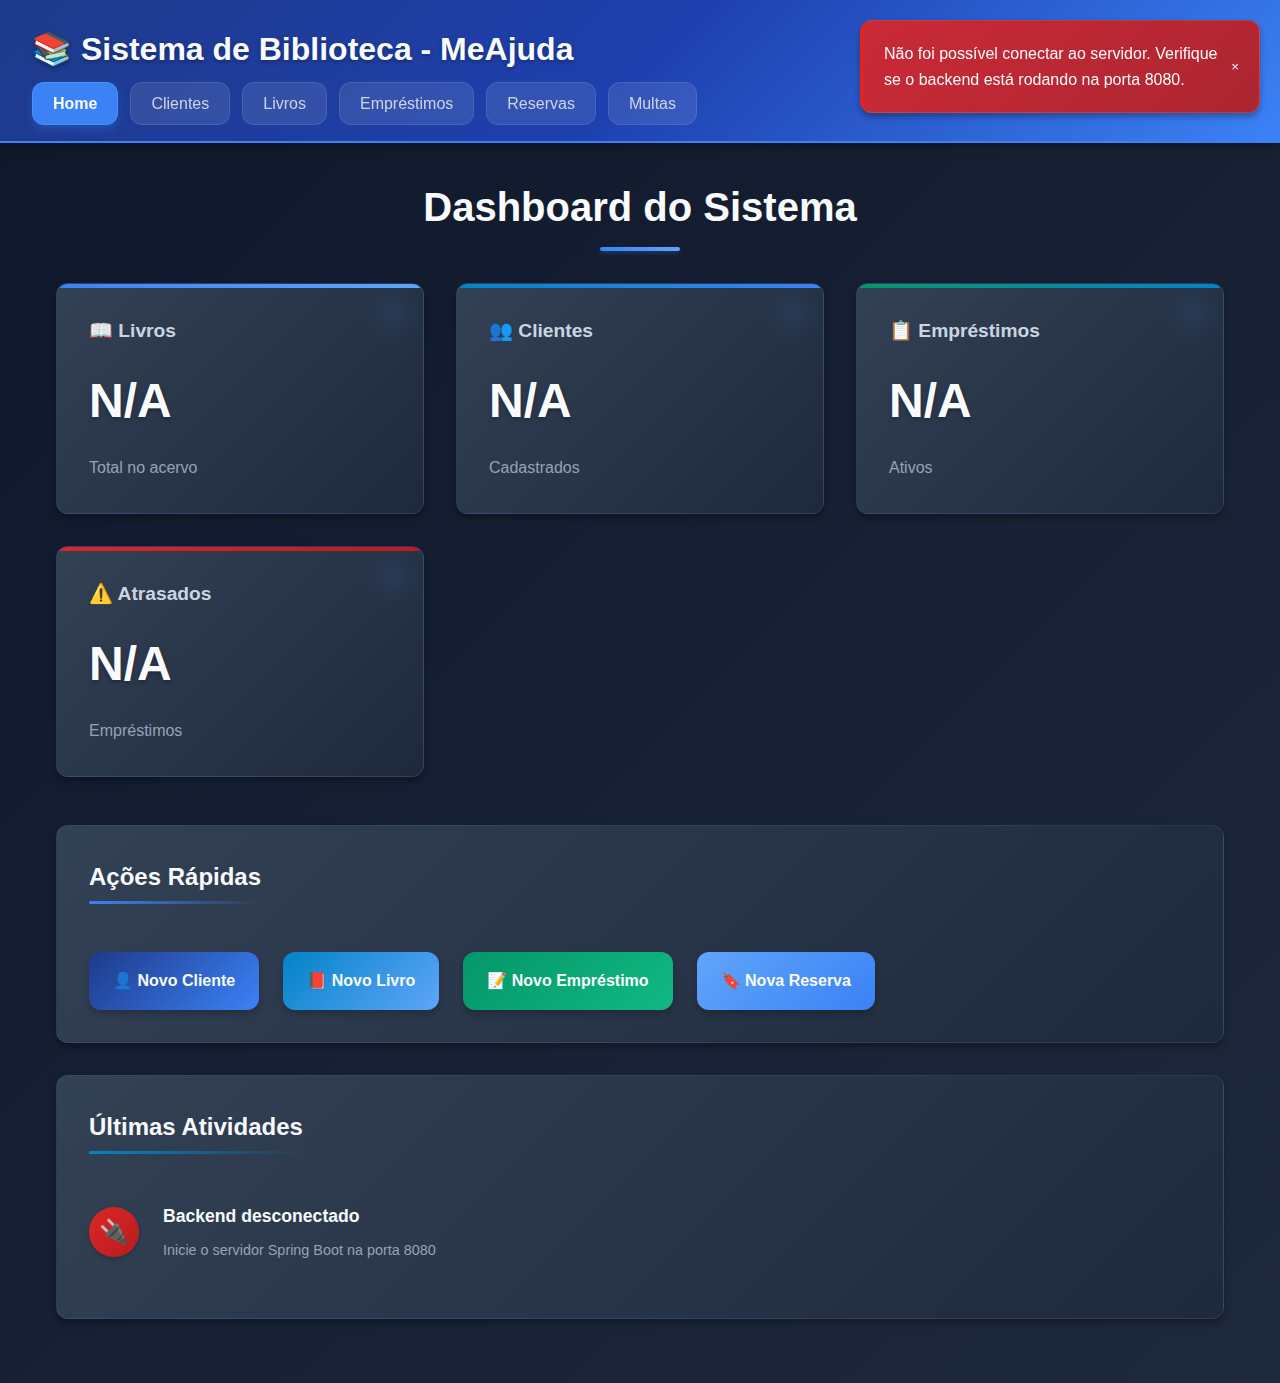
<file: api_biblioteca/demo/FrontEnd/html/index.html>
<!DOCTYPE html>
<html lang="pt-BR">
<head>
    <meta charset="UTF-8">
    <meta name="viewport" content="width=device-width, initial-scale=1.0">
    <title>Sistema de Biblioteca - MeAjuda</title>
    <link rel="stylesheet" href="../css/style.css">
    <link rel="stylesheet" href="../css/dashboard.css">
</head>
<body>
    <header>
        <h1>📚 Sistema de Biblioteca - MeAjuda</h1>
        <nav>
            <ul>
                <li><a href="index.html" class="active">Home</a></li>
                <li><a href="Clientes.html">Clientes</a></li>
                <li><a href="Livros.html">Livros</a></li>
                <li><a href="Emprestimos.html">Empréstimos</a></li>
                <li><a href="Reserva.html">Reservas</a></li>
                <li><a href="Multa.html">Multas</a></li>
            </ul>
        </nav>
    </header>

    <main>
        <div class="dashboard">
            <h2>Dashboard do Sistema</h2>
            
            <div class="stats-grid">
                <div class="stat-card" onclick="window.location.href='Livros.html'">
                    <h3>📖 Livros</h3>
                    <p class="stat-number loading" id="totalLivros">-</p>
                    <p>Total no acervo</p>
                </div>
                
                <div class="stat-card" onclick="window.location.href='Clientes.html'">
                    <h3>👥 Clientes</h3>
                    <p class="stat-number loading" id="totalClientes">-</p>
                    <p>Cadastrados</p>
                </div>
                
                <div class="stat-card" onclick="window.location.href='Emprestimos.html'">
                    <h3>📋 Empréstimos</h3>
                    <p class="stat-number loading" id="totalEmprestimos">-</p>
                    <p>Ativos</p>
                </div>
                
                <div class="stat-card" onclick="window.location.href='Emprestimos.html?filter=atrasados'">
                    <h3>⚠️ Atrasados</h3>
                    <p class="stat-number loading" id="totalAtrasados">-</p>
                    <p>Empréstimos</p>
                </div>
            </div>

            <div class="quick-actions">
                <h3>Ações Rápidas</h3>
                <div class="action-buttons">
                    <a href="Clientes.html" class="btn btn-primary">👤 Novo Cliente</a>
                    <a href="Livros.html" class="btn btn-secondary">📕 Novo Livro</a>
                    <a href="Emprestimos.html" class="btn btn-success">📝 Novo Empréstimo</a>
                    <a href="Reserva.html" class="btn btn-info">🔖 Nova Reserva</a>
                </div>
            </div>
            
            <div class="recent-activities">
                <h3>Últimas Atividades</h3>
                <ul class="activity-list" id="activityList">
                    <li class="activity-item">
                        <div class="activity-icon icon-loan">📚</div>
                        <div class="activity-content">
                            <div class="activity-title">Carregando atividades recentes...</div>
                            <div class="activity-time">Aguarde um momento</div>
                        </div>
                    </li>
                </ul>
            </div>
        </div>
    </main>

    <div id="alertContainer" class="alert-container"></div>

    <!-- APENAS o dashboard.js - SEM config.js -->
    <script src="../js/dashboard.js"></script>
</body>
</html>
</file>
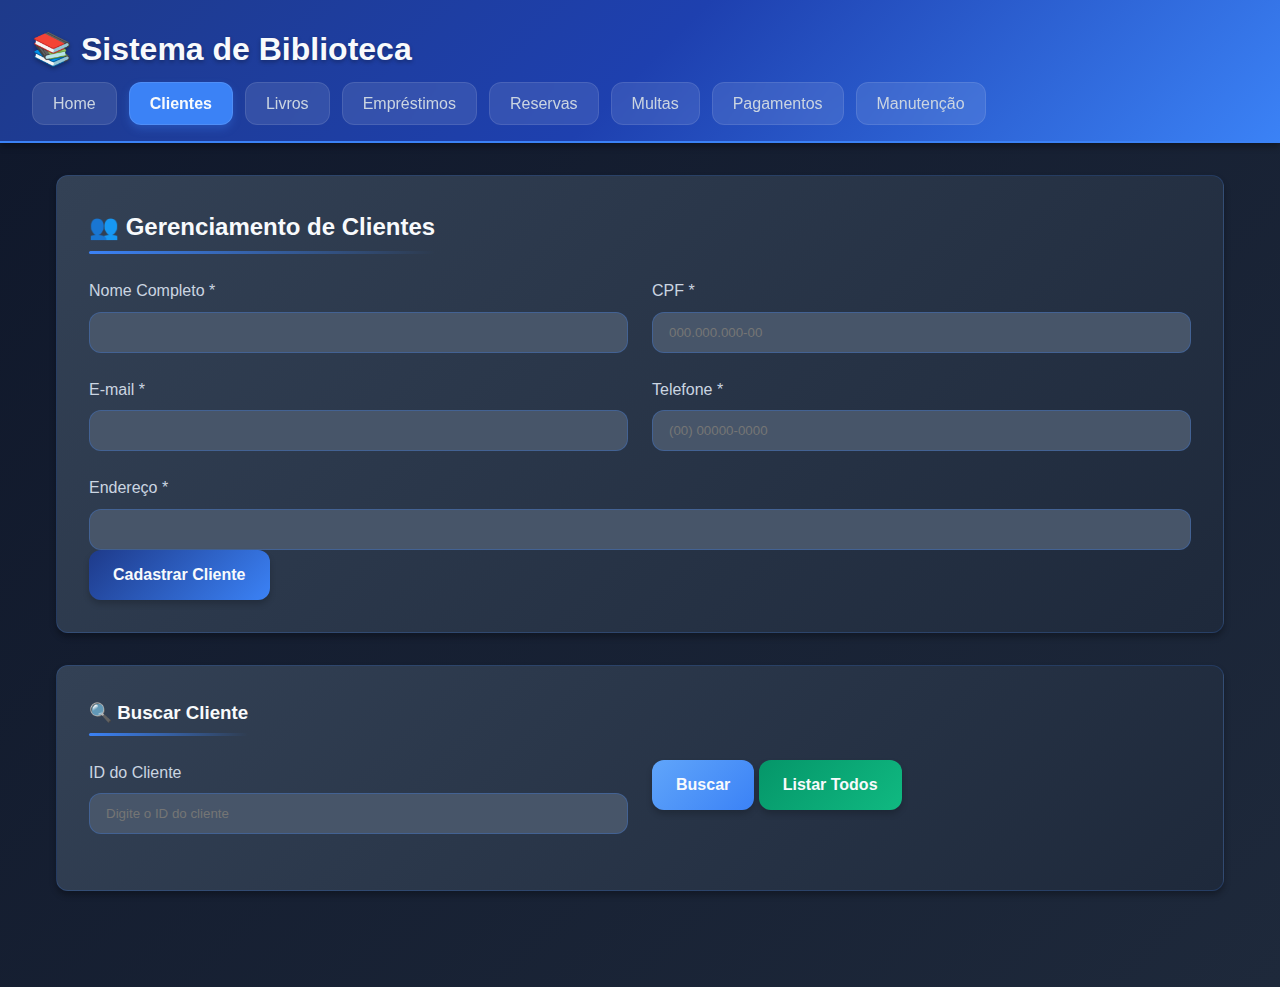
<file: api_biblioteca/demo/FrontEnd/html/Clientes.html>
<!DOCTYPE html>
<html lang="pt-BR">
<head>
    <meta charset="UTF-8">
    <meta name="viewport" content="width=device-width, initial-scale=1.0">
    <title>Clientes - Sistema de Biblioteca</title>
    <link rel="stylesheet" href="../css/style.css">
    <link rel="stylesheet" href="../css/dashboard.css">
    <style>
        /* Estilos específicos para a página de clientes - APENAS VISUAL */
        .container {
            background: linear-gradient(135deg, var(--bg-card) 0%, var(--bg-secondary) 100%);
            border-radius: var(--border-radius);
            padding: 2rem;
            box-shadow: var(--box-shadow);
            margin-bottom: 2rem;
            border: 1px solid rgba(59, 130, 246, 0.2);
            color: var(--text-primary);
        }

        .container h2, .container h3 {
            color: var(--text-primary);
            margin-bottom: 1.5rem;
            font-weight: 700;
            position: relative;
            display: inline-block;
            padding-bottom: 0.5rem;
        }

        .container h2::after, .container h3::after {
            content: "";
            position: absolute;
            bottom: 0;
            left: 0;
            width: 100%;
            height: 3px;
            background: linear-gradient(to right, var(--accent-color), transparent);
            border-radius: 2px;
        }

        .form-row {
            display: flex;
            flex-wrap: wrap;
            gap: 1.5rem;
            margin-bottom: 1.5rem;
        }

        .form-group {
            flex: 1 1 300px;
        }

        .form-group label {
            display: block;
            margin-bottom: 0.5rem;
            font-weight: 500;
            color: var(--text-secondary);
        }

        .form-group input {
            width: 100%;
            padding: 0.75rem 1rem;
            border-radius: var(--border-radius);
            border: 1px solid rgba(59, 130, 246, 0.3);
            background-color: var(--bg-light);
            color: var(--text-primary);
            transition: var(--transition);
        }

        .form-group input:focus {
            outline: none;
            border-color: var(--accent-color);
            box-shadow: 0 0 0 2px rgba(59, 130, 246, 0.2);
        }

        .cliente-info {
            background: rgba(59, 130, 246, 0.1);
            padding: 1.5rem;
            border-radius: var(--border-radius);
            border-left: 4px solid var(--accent-color);
        }

        .cliente-info p {
            margin-bottom: 0.75rem;
        }

        .cliente-item {
            border: 1px solid rgba(59, 130, 246, 0.3) !important;
            background: rgba(59, 130, 246, 0.1) !important;
            margin: 1rem 0;
            padding: 1.5rem;
            border-radius: var(--border-radius);
            transition: var(--transition);
        }

        .cliente-item:hover {
            transform: translateY(-3px);
            box-shadow: var(--box-shadow-hover);
        }

        .btn-sm {
            padding: 0.5rem 1rem;
            font-size: 0.875rem;
        }

        /* Ajustes para responsividade */
        @media (max-width: 768px) {
            .form-row {
                flex-direction: column;
                gap: 1rem;
            }
            
            .form-group {
                flex: 1 1 100%;
            }
        }
    </style>
</head>
<body>
    <header>
        <h1>📚 Sistema de Biblioteca </h1>
        <nav>
            <ul>
                <li><a href="index.html">Home</a></li>
                <li><a href="Clientes.html" class="active">Clientes</a></li>
                <li><a href="Livros.html">Livros</a></li>
                <li><a href="Emprestimos.html">Empréstimos</a></li>
                <li><a href="Reserva.html">Reservas</a></li>
                <li><a href="Multa.html">Multas</a></li>
                <li><a href="Pagamentos.html">Pagamentos</a></li>
                <li><a href="Manutencao.html">Manutenção</a></li>
            </ul>
        </nav>
    </header>

    <main>
        <div class="container">
            <h2>👥 Gerenciamento de Clientes</h2>
            
            <!-- Formulário para cadastro/edição -->
            <form id="clienteForm">
                <div class="form-row">
                    <div class="form-group">
                        <label for="nome">Nome Completo *</label>
                        <input type="text" id="nome" name="nome" required>
                    </div>
                    <div class="form-group">
                        <label for="documento">CPF *</label>
                        <input type="text" id="documento" name="documento" required maxlength="14" placeholder="000.000.000-00">
                    </div>
                </div>
                
                <div class="form-row">
                    <div class="form-group">
                        <label for="email">E-mail *</label>
                        <input type="email" id="email" name="email" required>
                    </div>
                    <div class="form-group">
                        <label for="telefone">Telefone *</label>
                        <input type="text" id="telefone" name="telefone" required placeholder="(00) 00000-0000">
                    </div>
                </div>
                
                <div class="form-group">
                    <label for="endereco">Endereço *</label>
                    <input type="text" id="endereco" name="endereco" required>
                </div>
                
                <div class="form-group">
                    <button type="submit" class="btn btn-primary" id="btnSubmit">Cadastrar Cliente</button>
                    <button type="button" class="btn btn-secondary" id="btnCancelar" onclick="limparFormulario()" style="display: none;">Cancelar</button>
                </div>
            </form>
        </div>

        <!-- Buscar cliente -->
        <div class="container">
            <h3>🔍 Buscar Cliente</h3>
            <div class="form-row">
                <div class="form-group">
                    <label for="buscarId">ID do Cliente</label>
                    <input type="number" id="buscarId" placeholder="Digite o ID do cliente">
                </div>
                <div class="form-group">
                    <button type="button" class="btn btn-info" onclick="buscarCliente()">Buscar</button>
                    <button type="button" class="btn btn-success" onclick="listarTodosClientes()">Listar Todos</button>
                </div>
            </div>
        </div>

        <!-- Resultado da busca -->
        <div id="resultadoBusca" class="container" style="display: none;">
            <h3>📋 Dados do Cliente</h3>
            <div id="dadosCliente"></div>
        </div>
    </main>

    <script>
// ===== CONFIGURAÇÃO DA API =====
const API_BASE_URL = 'http://localhost:8080/api'
const API_ENDPOINTS = {
 clientes: `${API_BASE_URL}/clientes`,
 livros: `${API_BASE_URL}/livros`,
 emprestimos: `${API_BASE_URL}/emprestimos`,
 reservas: `${API_BASE_URL}/reservas`,
 multas: `${API_BASE_URL}/multa`,
 pagamentos: `${API_BASE_URL}/pagamentos`
}

// ===== FUNÇÕES UTILITÁRIAS =====
async function apiRequest(url, options = {}) {
 const defaultOptions = {
   headers: {
     'Content-Type': 'application/json',
     'Accept': 'application/json'
   }
 }

 const config = { ...defaultOptions, ...options }
 
 try {
   console.log('Fazendo requisição para:', url, config)
   const response = await fetch(url, config)
   const data = await response.json()
   
   console.log('Resposta da API:', { url, status: response.status, data })
   return data
 } catch (error) {
   console.error('Erro na requisição:', error)
   throw error
 }
}

function handleApiResponse(response, successMessage = null) {
 console.log('Tratando resposta:', response)
 
 if (response.success) {
   let message = response.message || successMessage || "Operação realizada com sucesso!"
   
   // Se foi uma criação e tem dados com ID, mostra o ID
   if (response.data && response.data.id && successMessage && successMessage.includes('cadastrado')) {
     message = `Cliente cadastrado com sucesso! ID: ${response.data.id}`
   }
   
   showAlert(message, "success")
   return true
 } else {
   const errorMessage = response.error?.message || response.message || "Ocorreu um erro!"
   showAlert(errorMessage, "error")
   
   if (response.error?.details) {
     console.error('Detalhes do erro:', response.error.details)
   }
   return false
 }
}

function showAlert(message, type = 'info') {
 // Remove alertas existentes
 const existingAlerts = document.querySelectorAll('.alert')
 existingAlerts.forEach(alert => alert.remove())

 // Cria o alerta
 const alert = document.createElement('div')
 alert.className = `alert alert-${type}`
 
 const icons = {
   success: '✅',
   error: '❌',
   warning: '⚠️',
   info: 'ℹ️'
 }
 
 const colors = {
   success: '#059669',
   error: '#dc2626',
   warning: '#f59e0b',
   info: '#0284c7'
 }
 
 alert.innerHTML = `
   <span class="alert-icon">${icons[type]}</span>
   <span class="alert-message">${message}</span>
   <button class="alert-close" onclick="this.parentElement.remove()">×</button>
 `

 // Estilos inline
 alert.style.cssText = `
   position: fixed;
   top: 20px;
   right: 20px;
   z-index: 10000;
   padding: 15px 20px;
   border-radius: 8px;
   box-shadow: 0 4px 12px rgba(0,0,0,0.15);
   display: flex;
   align-items: center;
   gap: 10px;
   max-width: 400px;
   animation: slideIn 0.3s ease-out;
   font-family: -apple-system, BlinkMacSystemFont, 'Segoe UI', Roboto, sans-serif;
   font-size: 14px;
   color: white;
   background-color: ${colors[type]};
 `

 alert.querySelector('.alert-close').style.cssText = `
   background: none;
   border: none;
   color: white;
   font-size: 18px;
   cursor: pointer;
   padding: 0;
   margin-left: auto;
 `

 document.body.appendChild(alert)

 // Remove automaticamente após 5 segundos
 setTimeout(() => {
   if (alert.parentElement) {
     alert.remove()
   }
 }, 5000)
}

// Adiciona estilos de animação
if (!document.querySelector('#alert-styles')) {
 const style = document.createElement('style')
 style.id = 'alert-styles'
 style.textContent = `
   @keyframes slideIn {
     from {
       transform: translateX(100%);
       opacity: 0;
     }
     to {
       transform: translateX(0);
       opacity: 1;
     }
   }
 `
 document.head.appendChild(style)
}

// ===== FUNÇÕES DE FORMATAÇÃO =====
function formatarCPF(cpf) {
 cpf = cpf.replace(/\D/g, "")
 if (cpf.length <= 11) {
   cpf = cpf.replace(/(\d{3})(\d{3})(\d{3})(\d{2})/, "$1.$2.$3-$4")
 }
 return cpf
}

function formatarTelefone(telefone) {
 telefone = telefone.replace(/\D/g, "")
 if (telefone.length === 11) {
   telefone = telefone.replace(/(\d{2})(\d{5})(\d{4})/, "($1) $2-$3")
 } else if (telefone.length === 10) {
   telefone = telefone.replace(/(\d{2})(\d{4})(\d{4})/, "($1) $2-$3")
 }
 return telefone
}

function validarCPF(cpf) {
 cpf = cpf.replace(/[^\d]+/g, "")
 if (cpf == "") return false
 
 // Elimina CPFs inválidos conhecidos
 if (
   cpf.length != 11 ||
   cpf == "00000000000" ||
   cpf == "11111111111" ||
   cpf == "22222222222" ||
   cpf == "33333333333" ||
   cpf == "44444444444" ||
   cpf == "55555555555" ||
   cpf == "66666666666" ||
   cpf == "77777777777" ||
   cpf == "88888888888" ||
   cpf == "99999999999"
 )
   return false
   
 // Valida 1º dígito
 let add = 0
 let i
 for (i = 0; i < 9; i++) add += parseInt(cpf.charAt(i)) * (10 - i)
 let rev = 11 - (add % 11)
 if (rev == 10 || rev == 11) rev = 0
 if (rev != parseInt(cpf.charAt(9))) return false
 
 // Valida 2º dígito
 add = 0
 for (i = 0; i < 10; i++) add += parseInt(cpf.charAt(i)) * (11 - i)
 rev = 11 - (add % 11)
 if (rev == 10 || rev == 11) rev = 0
 if (rev != parseInt(cpf.charAt(10))) return false
 
 return true
}

// ===== LÓGICA DOS CLIENTES =====
let clienteEditando = null

document.addEventListener("DOMContentLoaded", () => {
 console.log('DOM carregado, inicializando eventos...')
 
 // Formatação automática do CPF
 document.getElementById("documento").addEventListener("input", (e) => {
   let value = e.target.value.replace(/\D/g, "")
   if (value.length <= 11) {
     value = value.replace(/(\d{3})(\d{3})(\d{3})(\d{2})/, "$1.$2.$3-$4")
     e.target.value = value
   }
 })

 // Formatação automática do telefone
 document.getElementById("telefone").addEventListener("input", (e) => {
   let value = e.target.value.replace(/\D/g, "")
   if (value.length <= 11) {
     if (value.length === 11) {
       value = value.replace(/(\d{2})(\d{5})(\d{4})/, "($1) $2-$3")
     } else if (value.length === 10) {
       value = value.replace(/(\d{2})(\d{4})(\d{4})/, "($1) $2-$3")
     }
     e.target.value = value
   }
 })

 // Submit do formulário
 document.getElementById("clienteForm").addEventListener("submit", salvarCliente)
})

async function salvarCliente(event) {
 event.preventDefault()
 console.log('Salvando cliente...')

 const formData = new FormData(event.target)
 const clienteData = {
   nome: formData.get("nome"),
   documento: formData.get("documento").replace(/\D/g, ""),
   email: formData.get("email"),
   telefone: formData.get("telefone").replace(/\D/g, ""),
   endereco: formData.get("endereco"),
 }

 console.log('Dados do cliente:', clienteData)

 // Validar CPF
 if (!validarCPF(clienteData.documento)) {
   showAlert("CPF inválido!", "error")
   return
 }

 try {
   let response
   if (clienteEditando) {
     console.log('Atualizando cliente ID:', clienteEditando)
     response = await apiRequest(`${API_ENDPOINTS.clientes}/${clienteEditando}`, {
       method: "PUT",
       body: JSON.stringify(clienteData),
     })
   } else {
     console.log('Criando novo cliente')
     response = await apiRequest(API_ENDPOINTS.clientes, {
       method: "POST",
       body: JSON.stringify(clienteData),
     })
   }

   if (handleApiResponse(
     response,
     clienteEditando ? "Cliente atualizado com sucesso!" : "Cliente cadastrado com sucesso!"
   )) {
     limparFormulario()
   }
 } catch (error) {
   console.error("Erro ao salvar cliente:", error)
   showAlert("Erro de conexão com o servidor", "error")
 }
}

async function buscarCliente() {
 const id = document.getElementById("buscarId").value

 if (!id) {
   showAlert("Digite o ID do cliente", "error")
   return
 }

 console.log('Buscando cliente ID:', id)

 try {
   const response = await apiRequest(`${API_ENDPOINTS.clientes}/${id}`)

   if (response.success && response.data) {
     exibirDadosCliente(response.data)
   } else {
     handleApiResponse(response)
     document.getElementById("resultadoBusca").style.display = "none"
   }
 } catch (error) {
   console.error("Erro ao buscar cliente:", error)
   showAlert("Erro de conexão com o servidor", "error")
   document.getElementById("resultadoBusca").style.display = "none"
 }
}

function exibirDadosCliente(cliente) {
 console.log('Exibindo dados do cliente:', cliente)
 
 const container = document.getElementById("dadosCliente")
 container.innerHTML = `
   <div class="cliente-info">
       <p><strong>ID:</strong> ${cliente.id}</p>
       <p><strong>Nome:</strong> ${cliente.nome}</p>
       <p><strong>CPF:</strong> ${formatarCPF(cliente.documento)}</p>
       <p><strong>E-mail:</strong> ${cliente.email}</p>
       <p><strong>Telefone:</strong> ${formatarTelefone(cliente.telefone)}</p>
       <p><strong>Endereço:</strong> ${cliente.endereco}</p>
       <div class="actions" style="margin-top: 1rem;">
           <button class="btn btn-warning btn-sm" onclick="editarCliente(${cliente.id})">Editar</button>
           <button class="btn btn-danger btn-sm" onclick="excluirCliente(${cliente.id})">Excluir</button>
       </div>
   </div>
 `

 document.getElementById("resultadoBusca").style.display = "block"
}

function editarCliente(id) {
 console.log('Editando cliente ID:', id)
 buscarClienteParaEdicao(id)
}

async function buscarClienteParaEdicao(id) {
 try {
   const response = await apiRequest(`${API_ENDPOINTS.clientes}/${id}`)

   if (response.success && response.data) {
     const cliente = response.data

     // Preencher formulário
     document.getElementById("nome").value = cliente.nome
     document.getElementById("documento").value = formatarCPF(cliente.documento)
     document.getElementById("email").value = cliente.email
     document.getElementById("telefone").value = formatarTelefone(cliente.telefone)
     document.getElementById("endereco").value = cliente.endereco

     // Alterar estado do formulário para edição
     clienteEditando = id
     document.getElementById("btnSubmit").textContent = "Atualizar Cliente"
     document.getElementById("btnCancelar").style.display = "inline-block"

     // Scroll para o formulário
     document.getElementById("clienteForm").scrollIntoView({ behavior: "smooth" })
   } else {
     handleApiResponse(response)
   }
 } catch (error) {
   console.error("Erro ao buscar cliente para edição:", error)
   showAlert("Erro de conexão com o servidor", "error")
 }
}

async function excluirCliente(id) {
 if (!confirm("Tem certeza que deseja excluir este cliente?")) {
   return
 }

 console.log('Excluindo cliente ID:', id)

 try {
   const response = await apiRequest(`${API_ENDPOINTS.clientes}/${id}`, {
     method: "DELETE",
   })

   if (handleApiResponse(response, "Cliente excluído com sucesso!")) {
     document.getElementById("resultadoBusca").style.display = "none"
     document.getElementById("buscarId").value = ""
   }
 } catch (error) {
   console.error("Erro ao excluir cliente:", error)
   showAlert("Erro de conexão com o servidor", "error")
 }
}

async function listarTodosClientes() {
 console.log('Listando todos os clientes...')

 try {
   const response = await apiRequest(API_ENDPOINTS.clientes)

   if (response.success && response.data) {
     exibirListaClientes(response.data)
   } else {
     handleApiResponse(response)
     document.getElementById("resultadoBusca").style.display = "none"
   }
 } catch (error) {
   console.error("Erro ao listar clientes:", error)
   showAlert("Erro de conexão com o servidor", "error")
   document.getElementById("resultadoBusca").style.display = "none"
 }
}

function exibirListaClientes(clientes) {
 console.log('Exibindo lista de clientes:', clientes)
 
 if (!clientes || clientes.length === 0) {
   showAlert("Nenhum cliente encontrado", "info")
   document.getElementById("resultadoBusca").style.display = "none"
   return
 }

 const container = document.getElementById("dadosCliente")
 
 let html = `<div class="clientes-lista">
   <h4>📋 Lista de Clientes (${clientes.length} encontrados)</h4>`
 
 clientes.forEach(cliente => {
   html += `
     <div class="cliente-item">
       <div style="display: flex; justify-content: space-between; align-items: center;">
         <div>
           <p><strong>ID:</strong> ${cliente.id} | <strong>Nome:</strong> ${cliente.nome}</p>
           <p><strong>CPF:</strong> ${formatarCPF(cliente.documento)} | <strong>E-mail:</strong> ${cliente.email}</p>
           <p><strong>Telefone:</strong> ${formatarTelefone(cliente.telefone)}</p>
           <p><strong>Endereço:</strong> ${cliente.endereco}</p>
         </div>
         <div class="actions">
           <button class="btn btn-warning btn-sm" onclick="editarCliente(${cliente.id})" style="margin: 2px;">Editar</button>
           <button class="btn btn-danger btn-sm" onclick="excluirCliente(${cliente.id})" style="margin: 2px;">Excluir</button>
         </div>
       </div>
     </div>
   `
 })
 
 html += '</div>'
 container.innerHTML = html
 document.getElementById("resultadoBusca").style.display = "block"
 
 // Limpa o campo de busca por ID
 document.getElementById("buscarId").value = ""
}

function limparFormulario() {
 document.getElementById("clienteForm").reset()
 clienteEditando = null
 document.getElementById("btnSubmit").textContent = "Cadastrar Cliente"
 document.getElementById("btnCancelar").style.display = "none"
}
</script>
</body>
</html>
</file>
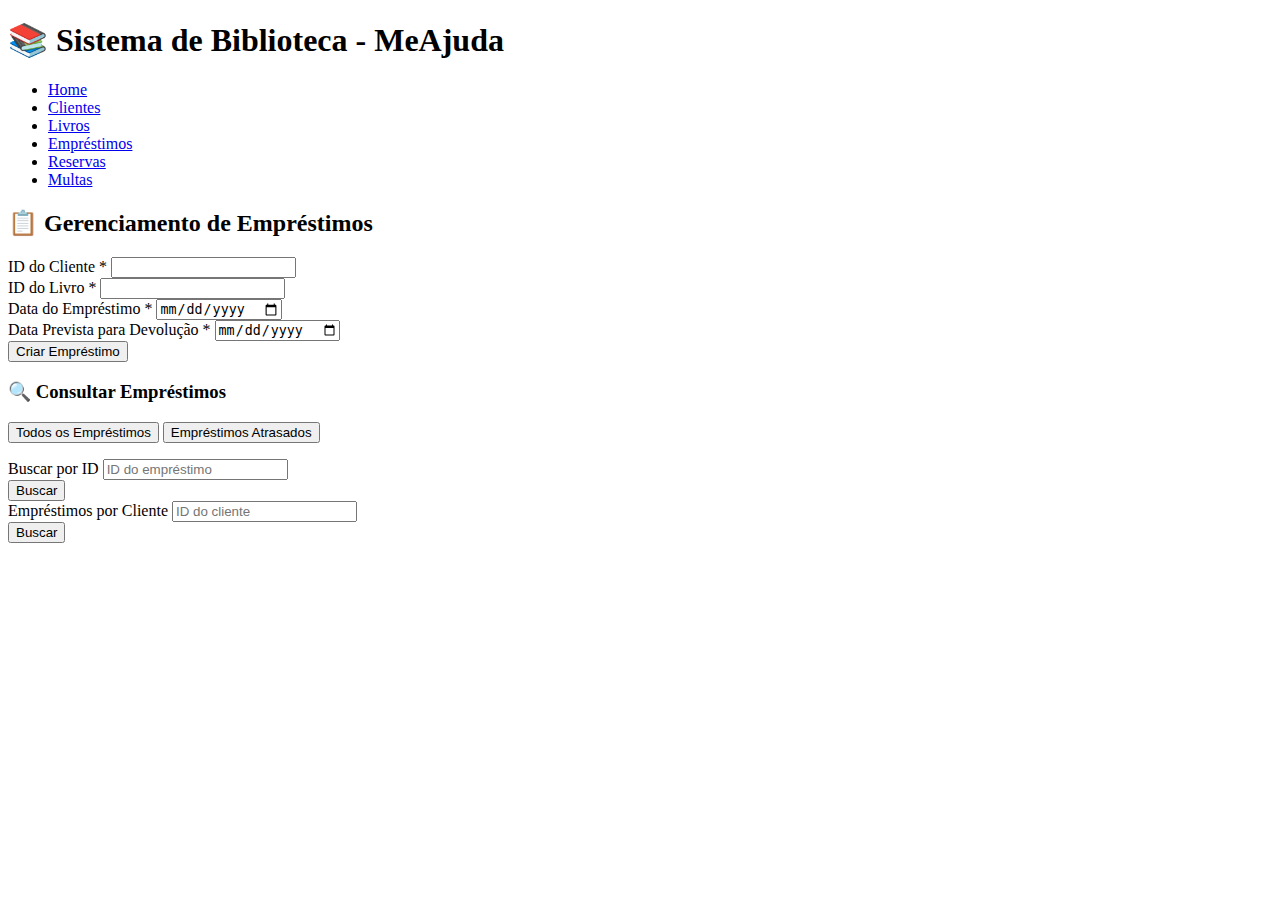
<file: api_biblioteca/demo/FrontEnd/html/Emprestimos.html>
<!DOCTYPE html>
<html lang="pt-BR">
<head>
    <meta charset="UTF-8">
    <meta name="viewport" content="width=device-width, initial-scale=1.0">
    <title>Empréstimos - Sistema de Biblioteca</title>
    <link rel="stylesheet" href="../css/style.css">
</head>
<body>
    <header>
        <h1>📚 Sistema de Biblioteca - MeAjuda</h1>
        <nav>
            <ul>
                <li><a href="index.html">Home</a></li>
                <li><a href="Clientes.html">Clientes</a></li>
                <li><a href="Livros.html">Livros</a></li>
                <li><a href="Emprestimos.html" class="active">Empréstimos</a></li>
                <li><a href="Reserva.html">Reservas</a></li>
                <li><a href="Multa.html">Multas</a></li>
            </ul>
        </nav>
    </header>

    <main>
        <div class="container">
            <h2>📋 Gerenciamento de Empréstimos</h2>
            
            <!-- Formulário para novo empréstimo -->
            <form id="emprestimoForm">
                <div class="form-row">
                    <div class="form-group">
                        <label for="clienteId">ID do Cliente *</label>
                        <input type="number" id="clienteId" name="clienteId" required>
                    </div>
                    <div class="form-group">
                        <label for="livroId">ID do Livro *</label>
                        <input type="number" id="livroId" name="livroId" required>
                    </div>
                </div>
                
                <div class="form-row">
                    <div class="form-group">
                        <label for="dataEmprestimo">Data do Empréstimo *</label>
                        <input type="date" id="dataEmprestimo" name="dataEmprestimo" required>
                    </div>
                    <div class="form-group">
                        <label for="dataPrevistaDevolucao">Data Prevista para Devolução *</label>
                        <input type="date" id="dataPrevistaDevolucao" name="dataPrevistaDevolucao" required>
                    </div>
                </div>
                
                <div class="form-group">
                    <button type="submit" class="btn btn-primary">Criar Empréstimo</button>
                </div>
            </form>
        </div>

        <!-- Ações de consulta -->
        <div class="container">
            <h3>🔍 Consultar Empréstimos</h3>
            <div class="action-buttons">
                <button type="button" class="btn btn-info" onclick="listarTodosEmprestimos()">Todos os Empréstimos</button>
                <button type="button" class="btn btn-warning" onclick="listarEmprestimosAtrasados()">Empréstimos Atrasados</button>
            </div>
            
            <div class="form-row" style="margin-top: 1rem;">
                <div class="form-group">
                    <label for="buscarEmprestimoId">Buscar por ID</label>
                    <input type="number" id="buscarEmprestimoId" placeholder="ID do empréstimo">
                </div>
                <div class="form-group">
                    <button type="button" class="btn btn-secondary" onclick="buscarEmprestimo()">Buscar</button>
                </div>
            </div>
            
            <div class="form-row">
                <div class="form-group">
                    <label for="buscarClienteId">Empréstimos por Cliente</label>
                    <input type="number" id="buscarClienteId" placeholder="ID do cliente">
                </div>
                <div class="form-group">
                    <button type="button" class="btn btn-success" onclick="buscarEmprestimosPorCliente()">Buscar</button>
                </div>
            </div>
        </div>

        <!-- Lista de empréstimos -->
        <div id="listaEmprestimos" class="container" style="display: none;">
            <h3>📋 Lista de Empréstimos</h3>
            <div class="table-container">
                <table id="tabelaEmprestimos">
                    <thead>
                        <tr>
                            <th>ID</th>
                            <th>Cliente ID</th>
                            <th>Livro ID</th>
                            <th>Data Empréstimo</th>
                            <th>Data Prevista</th>
                            <th>Data Devolução</th>
                            <th>Status</th>
                            <th>Ações</th>
                        </tr>
                    </thead>
                    <tbody></tbody>
                </table>
            </div>
        </div>

        <!-- Resultado da busca individual -->
        <div id="resultadoBusca" class="container" style="display: none;">
            <h3>📋 Dados do Empréstimo</h3>
            <div id="dadosEmprestimo"></div>
        </div>
    </main>

    <script src="../js/config.js"></script>
    <script src="../js/emprestimos.js"></script>
</body>
</html>
</file>
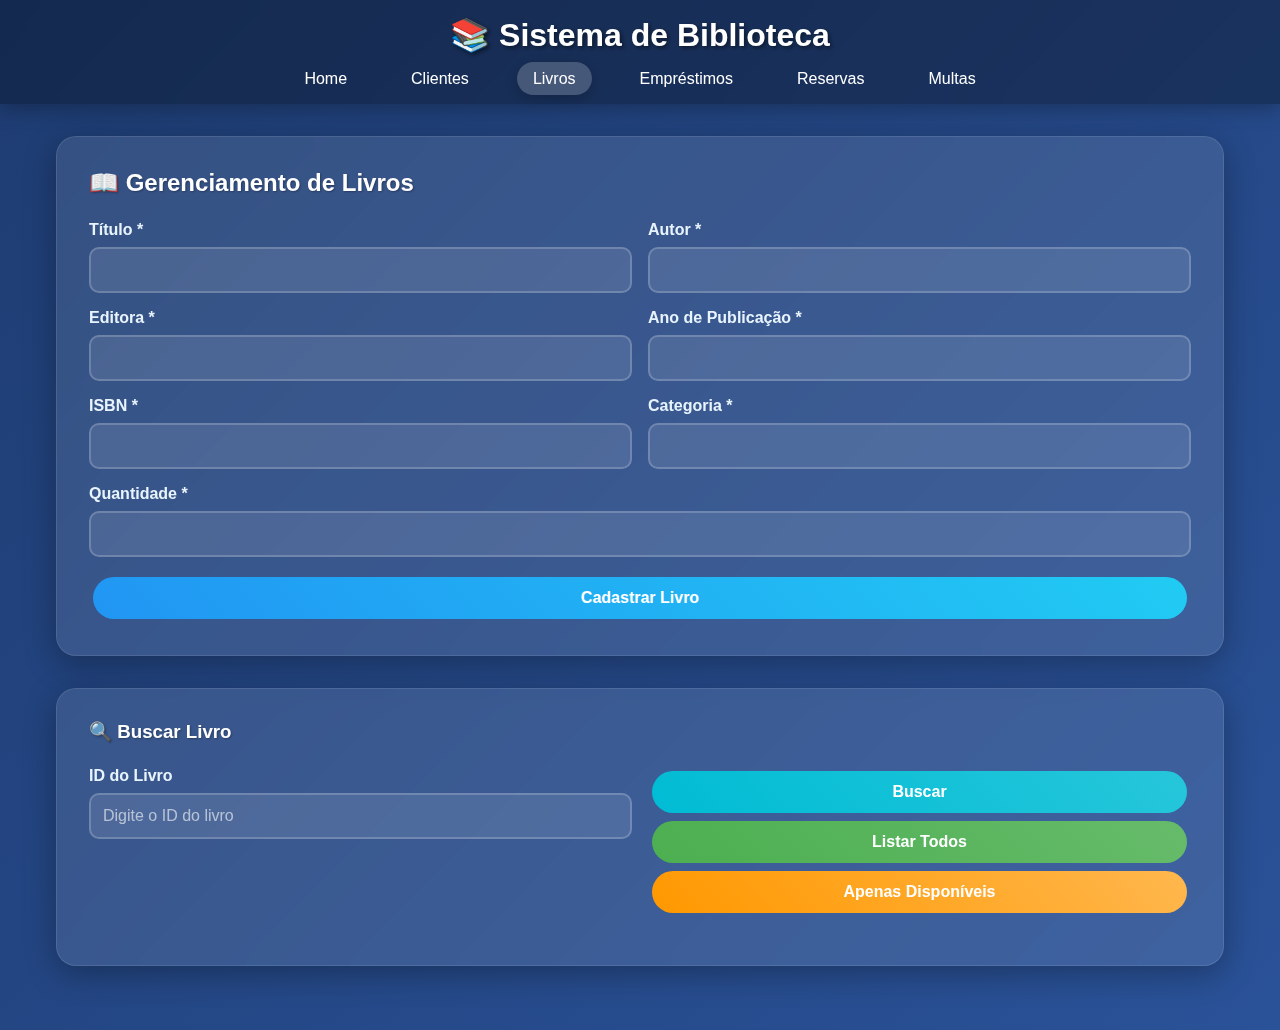
<file: api_biblioteca/demo/FrontEnd/html/Livros.html>
<!DOCTYPE html>
<html lang="pt-BR">
<head>
    <meta charset="UTF-8">
    <meta name="viewport" content="width=device-width, initial-scale=1.0">
    <title>Livros - Sistema de Biblioteca</title>
    <link rel="stylesheet" href="../css/livros.css">
</head>
<body>
    <header>
        <h1>📚 Sistema de Biblioteca</h1>
        <nav>
            <ul>
                <li><a href="index.html">Home</a></li>
                <li><a href="Clientes.html">Clientes</a></li>
                <li><a href="Livros.html" class="active">Livros</a></li>
                <li><a href="Emprestimos.html">Empréstimos</a></li>
                <li><a href="Reserva.html">Reservas</a></li>
                <li><a href="Multa.html">Multas</a></li>
            </ul>
        </nav>
    </header>

    <main>
        <div class="container">
            <h2>📖 Gerenciamento de Livros</h2>
            
            <!-- Formulário para cadastro/edição -->
            <form id="livroForm">
                <div class="form-row">
                    <div class="form-group">
                        <label for="titulo">Título *</label>
                        <input type="text" id="titulo" name="titulo" required>
                    </div>
                    <div class="form-group">
                        <label for="autor">Autor *</label>
                        <input type="text" id="autor" name="autor" required>
                    </div>
                </div>
                
                <div class="form-row">
                    <div class="form-group">
                        <label for="editora">Editora *</label>
                        <input type="text" id="editora" name="editora" required>
                    </div>
                    <div class="form-group">
                        <label for="anoPublicacao">Ano de Publicação *</label>
                        <input type="number" id="anoPublicacao" name="anoPublicacao" required min="1000" max="9999">
                    </div>
                </div>
                
                <div class="form-row">
                    <div class="form-group">
                        <label for="isbn">ISBN *</label>
                        <input type="text" id="isbn" name="isbn" required>
                    </div>
                    <div class="form-group">
                        <label for="categoria">Categoria *</label>
                        <input type="text" id="categoria" name="categoria" required>
                    </div>
                </div>
                
                <div class="form-row">
                    <div class="form-group">
                        <label for="quantidade">Quantidade *</label>
                        <input type="number" id="quantidade" name="quantidade" required min="0">
                    </div>
                </div>
                
                <div class="form-group">
                    <button type="submit" class="btn btn-primary" id="btnSubmit">Cadastrar Livro</button>
                    <button type="button" class="btn btn-secondary" id="btnCancelar" onclick="limparFormulario()" style="display: none;">Cancelar</button>
                </div>
            </form>
        </div>

        <!-- Buscar livro -->
        <div class="container">
            <h3>🔍 Buscar Livro</h3>
            <div class="form-row">
                <div class="form-group">
                    <label for="buscarId">ID do Livro</label>
                    <input type="number" id="buscarId" placeholder="Digite o ID do livro">
                </div>
                <div class="form-group">
                    <button type="button" class="btn btn-info" onclick="buscarLivro()">Buscar</button>
                    <button type="button" class="btn btn-success" onclick="listarTodosLivros()">Listar Todos</button>
                    <button type="button" class="btn btn-warning" onclick="listarLivrosDisponiveis()">Apenas Disponíveis</button>
                </div>
            </div>
        </div>

        <!-- Lista de livros -->
        <div id="listaLivros" class="container" style="display: none;">
            <h3>📚 Lista de Livros</h3>
            <div id="livrosContainer"></div>
        </div>

        <!-- Resultado da busca individual -->
        <div id="resultadoBusca" class="container" style="display: none;">
            <h3>📋 Dados do Livro</h3>
            <div id="dadosLivro"></div>
        </div>
    </main>

    <script>
        // Configuração da API
        const API_BASE_URL = 'http://localhost:8080/api';
        const API_ENDPOINTS = {
            livros: `${API_BASE_URL}/livros`
        };
        
        let livroEditando = null;

        // Função para exibir alertas
        function showAlert(message, type) {
            alert(`${type.toUpperCase()}: ${message}`);
        }

        // Função para fazer requisições à API
        async function apiRequest(url, options = {}) {
            try {
                console.log(`Fazendo requisição para: ${url}`);
                const response = await fetch(url, {
                    ...options,
                    headers: {
                        "Content-Type": "application/json",
                        ...options.headers
                    }
                });
                
                console.log(`Status da resposta: ${response.status}`);
                
                const data = await response.json();
                console.log("Dados recebidos:", data);
                
                return { success: response.ok, data: data, status: response.status };
            } catch (error) {
                console.error("Erro na requisição:", error);
                return { 
                    success: false, 
                    error: { message: "Erro ao comunicar com o servidor" }
                };
            }
        }

        // Função para tratar respostas da API
        function handleApiResponse(response, successMessage = null) {
            if (response.success) {
                // Verificar se é uma ApiResponse
                if (response.data && response.data.success !== undefined) {
                    if (response.data.success) {
                        if (successMessage) {
                            showAlert(successMessage, "success");
                        }
                        return response.data.data; // Retorna os dados reais
                    } else {
                        const errorMsg = response.data.error?.message || "Ocorreu um erro!";
                        showAlert(errorMsg, "error");
                        return null;
                    }
                } else {
                    // Resposta direta
                    if (successMessage) {
                        showAlert(successMessage, "success");
                    }
                    return response.data;
                }
            } else {
                const errorMsg = response.error?.message || "Erro de conexão!";
                showAlert(errorMsg, "error");
                return null;
            }
        }

        // Evento de carregamento da página
        document.addEventListener("DOMContentLoaded", () => {
            // Submit do formulário
            document.getElementById("livroForm").addEventListener("submit", salvarLivro);
            
            // Carregar lista inicial
            listarTodosLivros();
        });

        // Função para salvar/atualizar livro
        async function salvarLivro(event) {
            event.preventDefault();
            
            const formData = new FormData(event.target);
            const livroData = {
                titulo: formData.get("titulo"),
                autor: formData.get("autor"),
                editora: formData.get("editora"),
                anoPublicacao: parseInt(formData.get("anoPublicacao")),
                isbn: formData.get("isbn"),
                categoria: formData.get("categoria"),
                quantidade: parseInt(formData.get("quantidade"))
            };
            
            console.log("Dados do livro a serem enviados:", livroData);
            
            try {
                let response;
                if (livroEditando) {
                    // Atualizar livro existente
                    response = await apiRequest(`${API_ENDPOINTS.livros}/${livroEditando}`, {
                        method: "PUT",
                        body: JSON.stringify(livroData)
                    });
                } else {
                    // Criar novo livro
                    response = await apiRequest(API_ENDPOINTS.livros, {
                        method: "POST",
                        body: JSON.stringify(livroData)
                    });
                }
                
                const result = handleApiResponse(response, livroEditando ? "Livro atualizado com sucesso!" : "Livro cadastrado com sucesso!");
                
                if (result !== null) {
                    limparFormulario();
                    listarTodosLivros(); // Recarregar lista
                }
            } catch (error) {
                console.error("Erro ao salvar livro:", error);
                showAlert("Erro de conexão com o servidor", "error");
            }
        }

        // Função para buscar livro por ID
        async function buscarLivro() {
            const id = document.getElementById("buscarId").value;
            
            if (!id) {
                showAlert("Digite o ID do livro", "error");
                return;
            }
            
            try {
                const response = await apiRequest(`${API_ENDPOINTS.livros}/${id}`);
                const livro = handleApiResponse(response);
                
                if (livro) {
                    exibirDadosLivro(livro);
                    document.getElementById("listaLivros").style.display = "none";
                } else {
                    document.getElementById("resultadoBusca").style.display = "none";
                }
            } catch (error) {
                console.error("Erro ao buscar livro:", error);
                showAlert("Erro de conexão com o servidor", "error");
                document.getElementById("resultadoBusca").style.display = "none";
            }
        }

        // Função para listar todos os livros
        async function listarTodosLivros() {
            try {
                const response = await apiRequest(API_ENDPOINTS.livros);
                const livros = handleApiResponse(response);
                
                if (livros && Array.isArray(livros)) {
                    exibirListaLivros(livros, "Todos os Livros");
                    document.getElementById("resultadoBusca").style.display = "none";
                } else {
                    console.error("Resposta não é um array:", livros);
                    showAlert("Erro ao carregar lista de livros", "error");
                }
            } catch (error) {
                console.error("Erro ao listar livros:", error);
                showAlert("Erro de conexão com o servidor", "error");
            }
        }

        // Função para listar apenas livros disponíveis
        async function listarLivrosDisponiveis() {
            try {
                const response = await apiRequest(`${API_ENDPOINTS.livros}/disponiveis`);
                const livros = handleApiResponse(response);
                
                if (livros && Array.isArray(livros)) {
                    exibirListaLivros(livros, "Livros Disponíveis");
                    document.getElementById("resultadoBusca").style.display = "none";
                } else {
                    showAlert("Nenhum livro disponível encontrado", "info");
                }
            } catch (error) {
                console.error("Erro ao listar livros disponíveis:", error);
                showAlert("Erro ao carregar livros disponíveis", "error");
            }
        }

        // Função para exibir lista de livros
        function exibirListaLivros(livros, titulo) {
            const container = document.getElementById("listaLivros");
            const livrosContainer = document.getElementById("livrosContainer");
            
            // Limpar container
            livrosContainer.innerHTML = "";
            
            // Atualizar título
            container.querySelector("h3").textContent = `📚 ${titulo} (${livros.length})`;
            
            // Preencher container com cards de livros
            livros.forEach(livro => {
                const card = document.createElement("div");
                card.className = "livro-card";
                
                card.innerHTML = `
                    <h4>${livro.titulo} <small>(ID: ${livro.id})</small></h4>
                    <div class="livro-info">
                        <p><strong>Autor:</strong> ${livro.autor}</p>
                        <p><strong>Editora:</strong> ${livro.editora}</p>
                        <p><strong>Ano:</strong> ${livro.anoPublicacao}</p>
                        <p><strong>ISBN:</strong> ${livro.isbn}</p>
                        <p><strong>Categoria:</strong> ${livro.categoria}</p>
                        <p><strong>Quantidade:</strong> ${livro.quantidade}</p>
                    </div>
                    <div class="actions">
                        <button class="btn btn-warning btn-sm" onclick="editarLivro(${livro.id})">Editar</button>
                        <button class="btn btn-danger btn-sm" onclick="excluirLivro(${livro.id})">Excluir</button>
                    </div>
                `;
                
                livrosContainer.appendChild(card);
            });
            
            container.style.display = "block";
        }

        // Função para exibir dados de um livro específico
        function exibirDadosLivro(livro) {
            const container = document.getElementById("dadosLivro");
            
            container.innerHTML = `
                <div class="livro-card">
                    <h4>${livro.titulo}</h4>
                    <div class="livro-info">
                        <p><strong>ID:</strong> ${livro.id}</p>
                        <p><strong>Autor:</strong> ${livro.autor}</p>
                        <p><strong>Editora:</strong> ${livro.editora}</p>
                        <p><strong>Ano:</strong> ${livro.anoPublicacao}</p>
                        <p><strong>ISBN:</strong> ${livro.isbn}</p>
                        <p><strong>Categoria:</strong> ${livro.categoria}</p>
                        <p><strong>Quantidade:</strong> ${livro.quantidade}</p>
                    </div>
                    <div class="actions">
                        <button class="btn btn-warning btn-sm" onclick="editarLivro(${livro.id})">Editar</button>
                        <button class="btn btn-danger btn-sm" onclick="excluirLivro(${livro.id})">Excluir</button>
                    </div>
                </div>
            `;
            
            document.getElementById("resultadoBusca").style.display = "block";
        }

        // Função para editar livro
        function editarLivro(id) {
            buscarLivroParaEdicao(id);
        }

        // Função para buscar livro para edição
        async function buscarLivroParaEdicao(id) {
            try {
                const response = await apiRequest(`${API_ENDPOINTS.livros}/${id}`);
                const livro = handleApiResponse(response);
                
                if (livro) {
                    // Preencher formulário
                    document.getElementById("titulo").value = livro.titulo;
                    document.getElementById("autor").value = livro.autor;
                    document.getElementById("editora").value = livro.editora;
                    document.getElementById("anoPublicacao").value = livro.anoPublicacao;
                    document.getElementById("isbn").value = livro.isbn;
                    document.getElementById("categoria").value = livro.categoria;
                    document.getElementById("quantidade").value = livro.quantidade;
                    
                    // Alterar estado do formulário para edição
                    livroEditando = id;
                    document.getElementById("btnSubmit").textContent = "Atualizar Livro";
                    document.getElementById("btnCancelar").style.display = "inline-block";
                    
                    // Scroll para o formulário
                    document.getElementById("livroForm").scrollIntoView({ behavior: "smooth" });
                }
            } catch (error) {
                console.error("Erro ao buscar livro para edição:", error);
                showAlert("Erro ao carregar dados do livro", "error");
            }
        }

        // Função para excluir livro
        async function excluirLivro(id) {
            if (!confirm("Tem certeza que deseja excluir este livro?")) {
                return;
            }
            
            try {
                const response = await apiRequest(`${API_ENDPOINTS.livros}/${id}`, {
                    method: "DELETE"
                });
                
                const result = handleApiResponse(response, "Livro excluído com sucesso!");
                
                if (result !== null) {
                    listarTodosLivros(); // Recarregar lista
                    
                    // Limpar busca individual se for o mesmo livro
                    if (document.getElementById("resultadoBusca").style.display !== "none") {
                        document.getElementById("resultadoBusca").style.display = "none";
                    }
                    
                    document.getElementById("buscarId").value = "";
                }
            } catch (error) {
                console.error("Erro ao excluir livro:", error);
                showAlert("Erro de conexão com o servidor", "error");
            }
        }

        // Função para limpar formulário
        function limparFormulario() {
            document.getElementById("livroForm").reset();
            livroEditando = null;
            document.getElementById("btnSubmit").textContent = "Cadastrar Livro";
            document.getElementById("btnCancelar").style.display = "none";
        }
    </script>
</body>
</html>
</file>
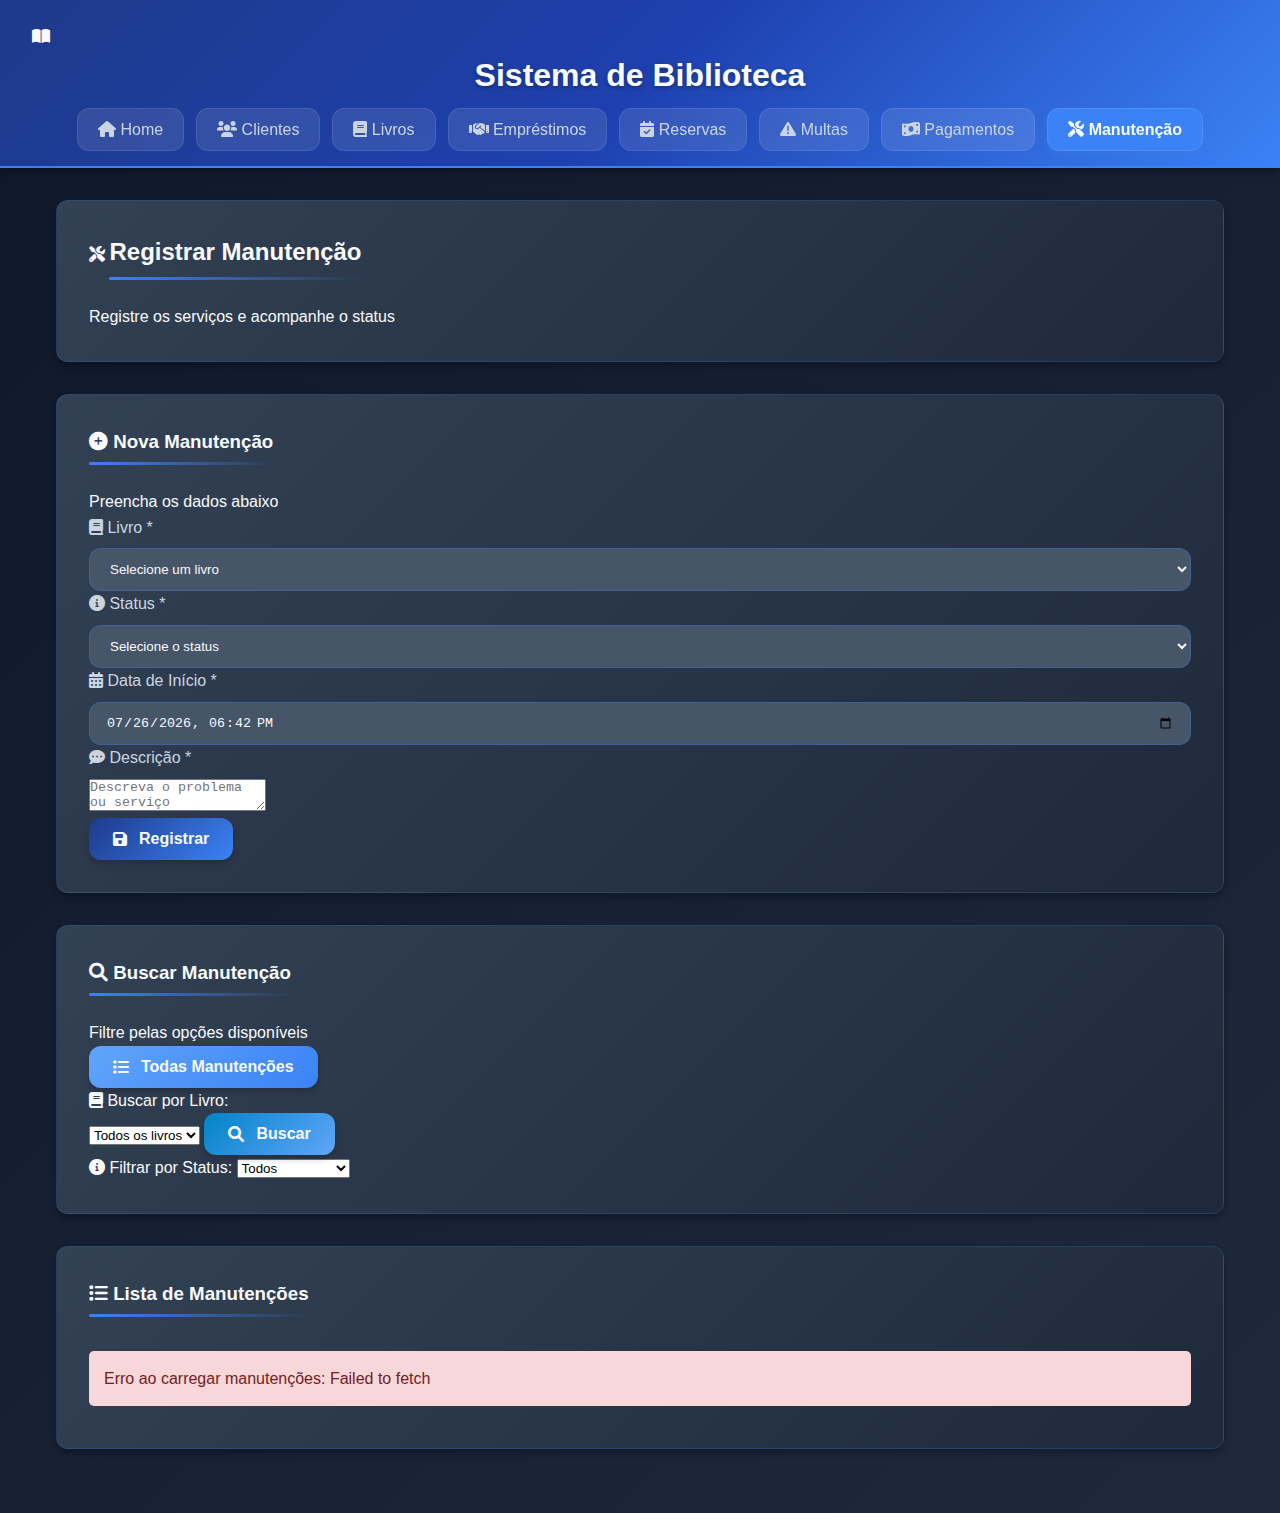
<file: api_biblioteca/demo/FrontEnd/html/Manutencao.html>
<!DOCTYPE html>
<html lang="pt-BR">
<head>
    <meta charset="UTF-8">
    <meta name="viewport" content="width=device-width, initial-scale=1.0">
    <title>Manutenção - Sistema de Biblioteca</title>
    <link rel="stylesheet" href="../css/style.css">
    <link rel="stylesheet" href="../css/reservas.css">
    <link rel="stylesheet" href="https://cdnjs.cloudflare.com/ajax/libs/font-awesome/6.0.0/css/all.min.css">
</head>
<body>
    <header class="main-header">
        <div class="header-content">
            <div class="logo">
                <i class="fas fa-book-open"></i>
                <h1>Sistema de Biblioteca</h1>
            </div>
            <nav class="main-nav">
                <ul>
                    <li><a href="index.html"><i class="fas fa-home"></i> Home</a></li>
                    <li><a href="Clientes.html"><i class="fas fa-users"></i> Clientes</a></li>
                    <li><a href="Livros.html"><i class="fas fa-book"></i> Livros</a></li>
                    <li><a href="Emprestimos.html"><i class="fas fa-handshake"></i> Empréstimos</a></li>
                    <li><a href="Reserva.html"><i class="fas fa-calendar-check"></i> Reservas</a></li>
                    <li><a href="Multa.html"><i class="fas fa-exclamation-triangle"></i> Multas</a></li>
                    <li><a href="Pagamentos.html"><i class="fas fa-money-bill-wave"></i> Pagamentos</a></li>
                    <li><a href="Manutencao.html" class="active"><i class="fas fa-tools"></i> Manutenção</a></li>
                </ul>
            </nav>
        </div>
    </header>

    <main class="main-content">
        <div class="page-header">
            <div class="container">
                <div class="page-title">
                    <i class="fas fa-tools"></i>
                    <h2>Registrar Manutenção</h2>
                </div>
                <p class="page-subtitle">Registre os serviços e acompanhe o status</p>
            </div>
        </div>

        <section class="form-section">
            <div class="container">
                <div class="card">
                    <div class="card-header">
                        <h3><i class="fas fa-plus-circle"></i> Nova Manutenção</h3>
                        <p>Preencha os dados abaixo</p>
                    </div>
                    <div class="card-body">
                        <form id="manutencaoForm" class="reservation-form">
                            <div class="form-grid">
                                <div class="form-group">
                                    <label for="livroId"><i class="fas fa-book"></i> Livro *</label>
                                    <select id="livroId" required>
                                        <option value="">Selecione um livro</option>
                                    </select>
                                </div>
                                <div class="form-group">
                                    <label for="status"><i class="fas fa-info-circle"></i> Status *</label>
                                    <select id="status" required>
                                        <option value="">Selecione o status</option>
                                        <option value="Em andamento">Em andamento</option>
                                        <option value="Pendente">Pendente</option>
                                        <option value="Concluída">Concluída</option>
                                    </select>
                                </div>
                                <div class="form-group">
                                    <label for="dataInicio"><i class="fas fa-calendar-alt"></i> Data de Início *</label>
                                    <input type="datetime-local" id="dataInicio" required>
                                </div>
                                <div class="form-group full-width">
                                    <label for="descricao"><i class="fas fa-comment-dots"></i> Descrição *</label>
                                    <textarea id="descricao" required placeholder="Descreva o problema ou serviço"></textarea>
                                </div>
                            </div>
                            <div class="form-actions">
                                <button type="submit" class="btn btn-primary">
                                    <i class="fas fa-save"></i> Registrar
                                </button>
                            </div>
                        </form>
                    </div>
                </div>
            </div>
        </section>

        <section class="search-section">
            <div class="container">
                <div class="card">
                    <div class="card-header">
                        <h3><i class="fas fa-search"></i> Buscar Manutenção</h3>
                        <p>Filtre pelas opções disponíveis</p>
                    </div>
                    <div class="card-body">
                        <div class="search-actions">
                            <button class="btn btn-info" onclick="listarTodasManutencoes()">
                                <i class="fas fa-list"></i> Todas Manutenções
                            </button>
                        </div>
                        <div class="search-form">
                            <div class="search-group">
                                <label for="buscarLivroId"><i class="fas fa-book"></i> Buscar por Livro:</label>
                                <div class="search-input-group">
                                    <select id="buscarLivroId">
                                        <option value="">Todos os livros</option>
                                    </select>
                                    <button type="button" class="btn btn-secondary" onclick="buscarPorLivro()">
                                        <i class="fas fa-search"></i> Buscar
                                    </button>
                                </div>
                            </div>
                            <div class="filter-group">
                                <label for="filtroStatus"><i class="fas fa-info-circle"></i> Filtrar por Status:</label>
                                <select id="filtroStatus" onchange="filtrarPorStatus()">
                                    <option value="">Todos</option>
                                    <option value="Em andamento">Em andamento</option>
                                    <option value="Pendente">Pendente</option>
                                    <option value="Concluída">Concluída</option>
                                </select>
                            </div>
                        </div>
                    </div>
                </div>
            </div>
        </section>

        <section id="listaManutencoes" class="results-section">
            <div class="container">
                <div class="card">
                    <div class="card-header">
                        <h3><i class="fas fa-list"></i> Lista de Manutenções</h3>
                    </div>
                    <div class="card-body" id="resultados">
                        <p>Carregando manutenções...</p>
                    </div>
                </div>
            </div>
        </section>
    </main>

    <script src="../js/config.js"></script>
    <script src="../js/manutencao.js"></script>
</body>
</html>
</file>
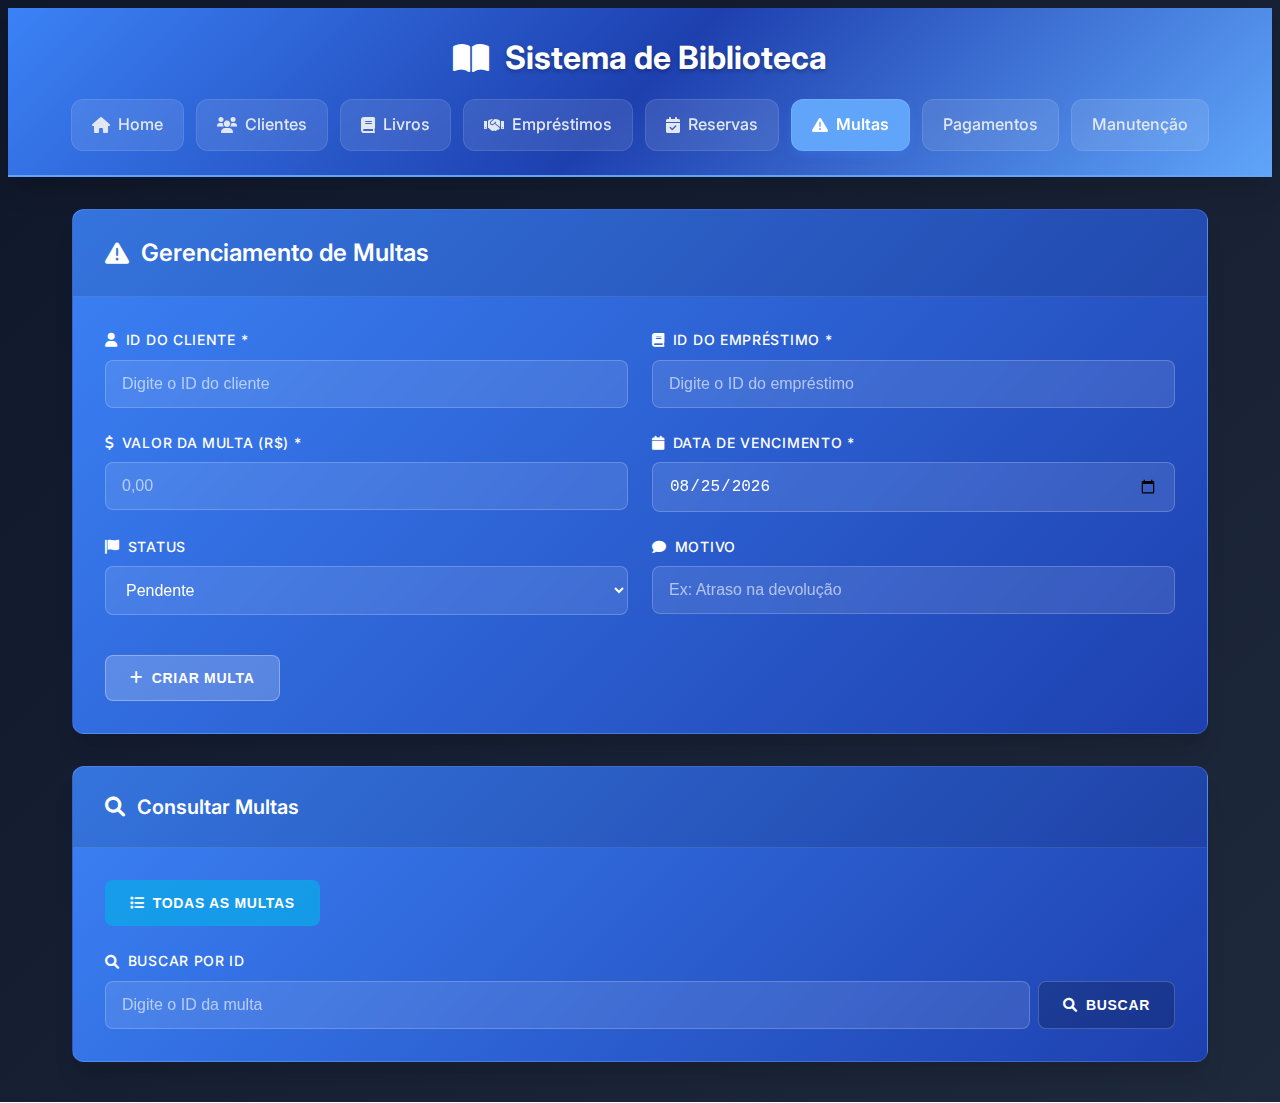
<file: api_biblioteca/demo/FrontEnd/html/Multa.html>
<!DOCTYPE html>
<html lang="pt-BR">
<head>
    <meta charset="UTF-8">
    <meta name="viewport" content="width=device-width, initial-scale=1.0">
    <title>Multas - Sistema de Biblioteca</title>
    <link rel="stylesheet" href="../css/style.css">
    <link rel="stylesheet" href="../css/multas.css">
    <link href="https://fonts.googleapis.com/css2?family=Inter:wght@300;400;500;600;700&display=swap" rel="stylesheet">
    <link rel="stylesheet" href="https://cdnjs.cloudflare.com/ajax/libs/font-awesome/6.0.0/css/all.min.css">
</head>
<body>
    <header class="main-header">
        <div class="header-content">
            <div class="logo">
                <i class="fas fa-book-open"></i>
                <h1>Sistema de Biblioteca</h1>
            </div>
            <nav class="main-nav">
                <ul>
                    <li><a href="index.html"><i class="fas fa-home"></i> Home</a></li>
                    <li><a href="Clientes.html"><i class="fas fa-users"></i> Clientes</a></li>
                    <li><a href="Livros.html"><i class="fas fa-book"></i> Livros</a></li>
                    <li><a href="Emprestimos.html"><i class="fas fa-handshake"></i> Empréstimos</a></li>
                    <li><a href="Reserva.html"><i class="fas fa-calendar-check"></i> Reservas</a></li>
                    <li><a href="Multa.html" class="active"><i class="fas fa-exclamation-triangle"></i> Multas</a></li>
                    <li><a href="Pagamentos.html">Pagamentos</a></li>
                    <li><a href="Manutencao.html">Manutenção</a></li>
                </ul>
            </nav>
        </div>
    </header>

    <main class="main-content">
        <!-- Card de Criação de Multa -->
        <div class="card">
            <div class="card-header">
                <h2><i class="fas fa-exclamation-triangle"></i> Gerenciamento de Multas</h2>
            </div>
            <div class="card-body">
                <form id="multaForm" class="form-modern">
                    <div class="form-grid">
                        <div class="form-group">
                            <label for="clienteId"><i class="fas fa-user"></i> ID do Cliente *</label>
                            <input type="number" id="clienteId" name="clienteId" required placeholder="Digite o ID do cliente">
                        </div>
                        <div class="form-group">
                            <label for="emprestimoId"><i class="fas fa-book"></i> ID do Empréstimo *</label>
                            <input type="number" id="emprestimoId" name="emprestimoId" required placeholder="Digite o ID do empréstimo">
                        </div>
                    </div>
                    
                    <div class="form-grid">
                        <div class="form-group">
                            <label for="valor"><i class="fas fa-dollar-sign"></i> Valor da Multa (R$) *</label>
                            <input type="number" id="valor" name="valor" step="0.01" min="0" required placeholder="0,00">
                        </div>
                        <div class="form-group">
                            <label for="dataVencimento"><i class="fas fa-calendar"></i> Data de Vencimento *</label>
                            <input type="date" id="dataVencimento" name="dataVencimento" required>
                        </div>
                    </div>
                    
                    <div class="form-grid">
                        <div class="form-group">
                            <label for="status"><i class="fas fa-flag"></i> Status</label>
                            <select id="status" name="status">
                                <option value="PENDENTE">Pendente</option>
                                <option value="PAGA">Paga</option>
                                <option value="CANCELADA">Cancelada</option>
                            </select>
                        </div>
                        <div class="form-group">
                            <label for="motivo"><i class="fas fa-comment"></i> Motivo</label>
                            <input type="text" id="motivo" name="motivo" placeholder="Ex: Atraso na devolução">
                        </div>
                    </div>
                    
                    <div class="form-actions">
                        <button type="submit" class="btn btn-primary" id="btnSubmit">
                            <i class="fas fa-plus"></i> Criar Multa
                        </button>
                        <button type="button" class="btn btn-secondary" id="btnCancelar" onclick="limparFormulario()" style="display: none;">
                            <i class="fas fa-times"></i> Cancelar
                        </button>
                    </div>
                </form>
            </div>
        </div>

        <!-- Card de Consulta -->
        <div class="card">
            <div class="card-header">
                <h3><i class="fas fa-search"></i> Consultar Multas</h3>
            </div>
            <div class="card-body">
                <div class="search-section">
                    <div class="quick-actions">
                        <button type="button" class="btn btn-info" onclick="listarTodasMultas()">
                            <i class="fas fa-list"></i> Todas as Multas
                        </button>
                    </div>
                    
                    <div class="search-form">
                        <div class="form-group">
                            <label for="buscarMultaId"><i class="fas fa-search"></i> Buscar por ID</label>
                            <div class="input-group">
                                <input type="number" id="buscarMultaId" placeholder="Digite o ID da multa">
                                <button type="button" class="btn btn-secondary" onclick="buscarMulta()">
                                    <i class="fas fa-search"></i> Buscar
                                </button>
                            </div>
                        </div>
                    </div>
                </div>
            </div>
        </div>

        <!-- Card de Resultados - Lista de Multas -->
        <div id="listaMultas" class="card results-card" style="display: none;">
            <div class="card-header">
                <h3><i class="fas fa-exclamation-triangle"></i> Lista de Multas</h3>
            </div>
            <div class="card-body">
                <div class="table-responsive">
                    <table id="tabelaMultas" class="data-table">
                        <thead>
                            <tr>
                                <th><i class="fas fa-hashtag"></i> ID</th>
                                <th><i class="fas fa-user"></i> Cliente</th>
                                <th><i class="fas fa-book"></i> Empréstimo</th>
                                <th><i class="fas fa-dollar-sign"></i> Valor</th>
                                <th><i class="fas fa-calendar"></i> Vencimento</th>
                                <th><i class="fas fa-flag"></i> Status</th>
                                <th><i class="fas fa-comment"></i> Motivo</th>
                                <th><i class="fas fa-cogs"></i> Ações</th>
                            </tr>
                        </thead>
                        <tbody></tbody>
                    </table>
                </div>
            </div>
        </div>

        <!-- Card de Resultado Individual -->
        <div id="resultadoBusca" class="card results-card" style="display: none;">
            <div class="card-header">
                <h3><i class="fas fa-file-alt"></i> Dados da Multa</h3>
            </div>
            <div class="card-body">
                <div id="dadosMulta" class="details-grid"></div>
            </div>
        </div>
    </main>

    <script src="../js/config.js"></script>
    <script src="../js/multas.js"></script>
</body>
</html>
</file>
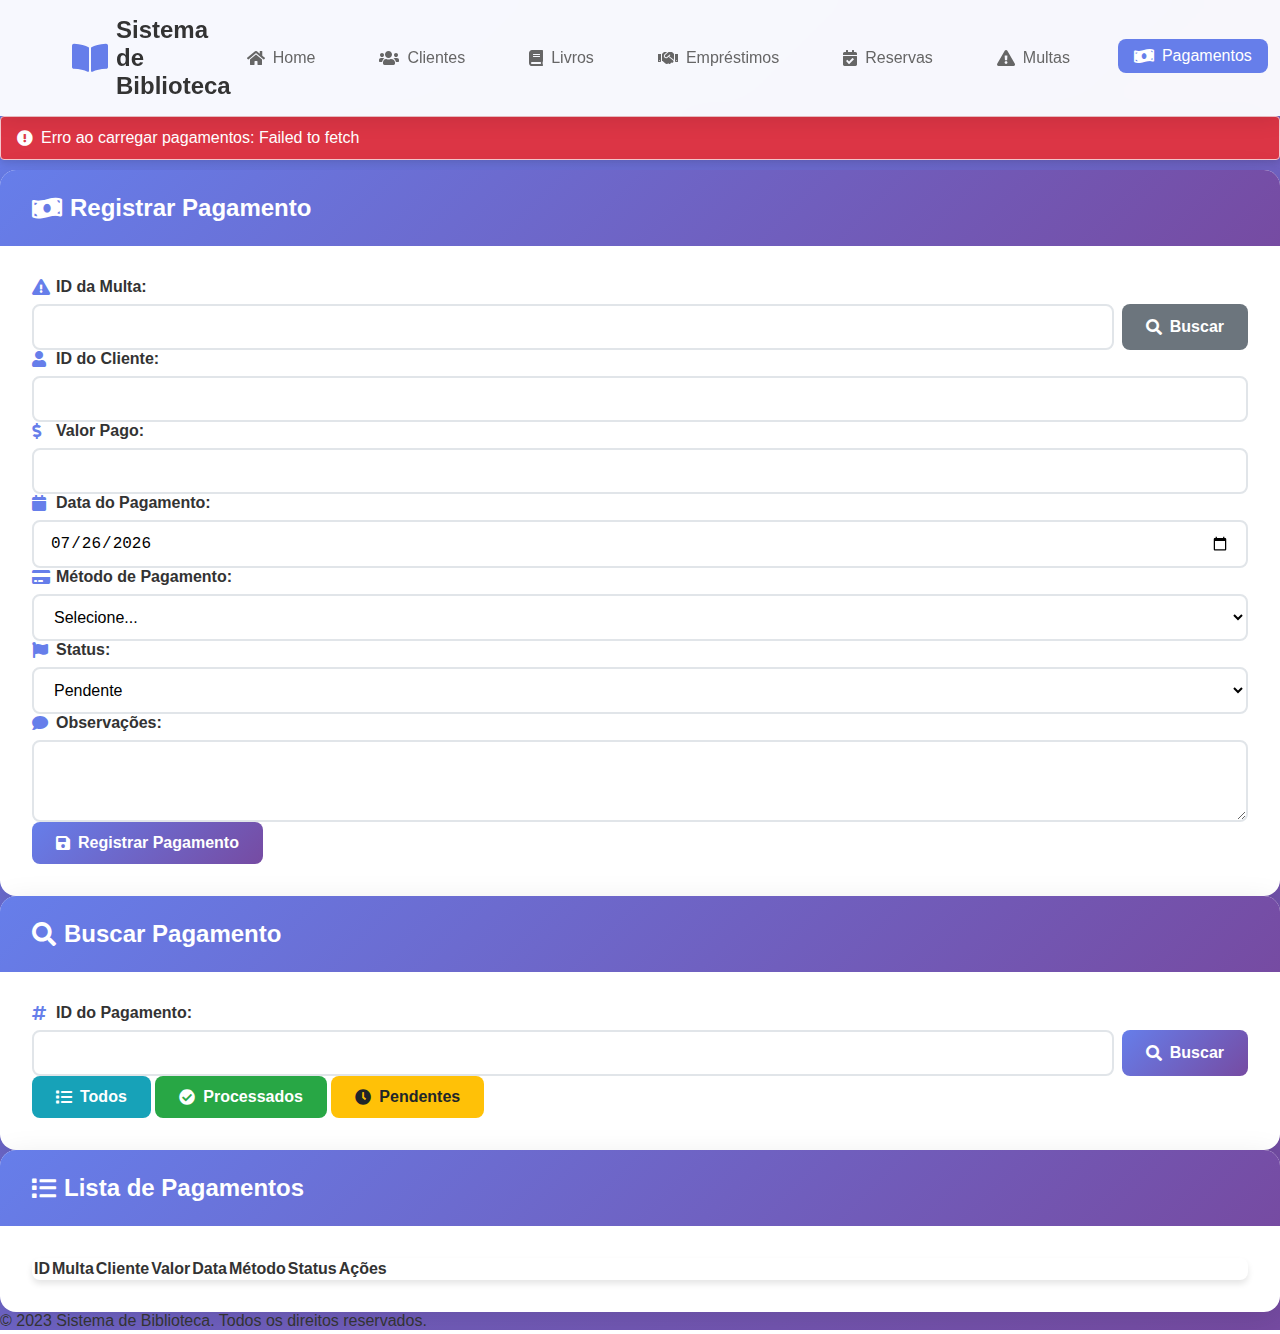
<file: api_biblioteca/demo/FrontEnd/html/Pagamentos.html>
<!DOCTYPE html>
<html lang="pt-br">
<head>
    <meta charset="UTF-8">
    <meta name="viewport" content="width=device-width, initial-scale=1.0">
    <title>Sistema de Biblioteca - Pagamentos</title>
    <link rel="stylesheet" href="https://cdnjs.cloudflare.com/ajax/libs/font-awesome/5.15.4/css/all.min.css">
    <link rel="stylesheet" href="../css/style.css">
    <link rel="stylesheet" href="../css/pagamentos.css">
</head>
<body>
    <header class="main-header">
    <div class="header-content">
        <div class="logo">
            <i class="fas fa-book-open"></i>
            <h1>Sistema de Biblioteca</h1>
        </div>
        <nav class="main-nav">
            <ul>
                <li><a href="index.html"><i class="fas fa-home"></i> Home</a></li>
                <li><a href="Clientes.html"><i class="fas fa-users"></i> Clientes</a></li>
                <li><a href="Livros.html"><i class="fas fa-book"></i> Livros</a></li>
                <li><a href="Emprestimos.html"><i class="fas fa-handshake"></i> Empréstimos</a></li>
                <li><a href="Reserva.html"><i class="fas fa-calendar-check"></i> Reservas</a></li>
                <li><a href="Multa.html"><i class="fas fa-exclamation-triangle"></i> Multas</a></li>
                <li><a href="Pagamentos.html" class="active"><i class="fas fa-money-bill-wave"></i> Pagamentos</a></li>
            </ul>
        </nav>
    </div>
</header>

    <main>
        <div id="alertContainer" class="alert-container"></div>

        <section class="card">
            <div class="card-header">
                <h2><i class="fas fa-money-bill-wave"></i> Registrar Pagamento</h2>
            </div>
            <div class="card-body">
                <form id="pagamentoForm">
                    <div class="form-row">
                        <div class="form-group">
                            <label for="multaId"><i class="fas fa-exclamation-triangle"></i> ID da Multa:</label>
                            <div class="input-group">
                                <input type="number" id="multaId" name="multaId" required>
                                <button type="button" class="btn btn-secondary" onclick="buscarMulta()">
                                    <i class="fas fa-search"></i> Buscar
                                </button>
                            </div>
                        </div>
                        <div class="form-group">
                            <label for="clienteId"><i class="fas fa-user"></i> ID do Cliente:</label>
                            <input type="number" id="clienteId" name="clienteId" required>
                        </div>
                    </div>

                    <div id="infoMulta" class="info-box" style="display: none;">
                        <h3><i class="fas fa-info-circle"></i> Informações da Multa</h3>
                        <div id="dadosMulta"></div>
                    </div>

                    <div class="form-row">
                        <div class="form-group">
                            <label for="valorPago"><i class="fas fa-dollar-sign"></i> Valor Pago:</label>
                            <input type="number" id="valorPago" name="valorPago" step="0.01" required>
                        </div>
                        <div class="form-group">
                            <label for="dataPagamento"><i class="fas fa-calendar"></i> Data do Pagamento:</label>
                            <input type="date" id="dataPagamento" name="dataPagamento" required>
                        </div>
                    </div>

                    <div class="form-row">
                        <div class="form-group">
                            <label for="metodoPagamento"><i class="fas fa-credit-card"></i> Método de Pagamento:</label>
                            <select id="metodoPagamento" name="metodoPagamento" required>
                                <option value="">Selecione...</option>
                                <option value="DINHEIRO">Dinheiro</option>
                                <option value="CARTAO_CREDITO">Cartão de Crédito</option>
                                <option value="CARTAO_DEBITO">Cartão de Débito</option>
                                <option value="PIX">PIX</option>
                                <option value="TRANSFERENCIA">Transferência Bancária</option>
                            </select>
                        </div>
                        <div class="form-group">
                            <label for="status"><i class="fas fa-flag"></i> Status:</label>
                            <select id="status" name="status" required>
                                <option value="PENDENTE">Pendente</option>
                                <option value="PROCESSADO">Processado</option>
                                <option value="CANCELADO">Cancelado</option>
                            </select>
                        </div>
                    </div>

                    <div class="form-group">
                        <label for="observacoes"><i class="fas fa-comment"></i> Observações:</label>
                        <textarea id="observacoes" name="observacoes" rows="3"></textarea>
                    </div>

                    <div class="form-actions">
                        <button type="submit" id="btnSubmit" class="btn btn-primary">
                            <i class="fas fa-save"></i> Registrar Pagamento
                        </button>
                        <button type="button" id="btnCancelar" class="btn btn-secondary" onclick="limparFormulario()" style="display: none;">
                            <i class="fas fa-times"></i> Cancelar
                        </button>
                    </div>
                </form>
            </div>
        </section>

        <section class="card">
            <div class="card-header">
                <h2><i class="fas fa-search"></i> Buscar Pagamento</h2>
            </div>
            <div class="card-body">
                <div class="form-row">
                    <div class="form-group">
                        <label for="buscarPagamentoId"><i class="fas fa-hashtag"></i> ID do Pagamento:</label>
                        <div class="input-group">
                            <input type="number" id="buscarPagamentoId" name="buscarPagamentoId">
                            <button type="button" class="btn btn-primary" onclick="buscarPagamento()">
                                <i class="fas fa-search"></i> Buscar
                            </button>
                        </div>
                    </div>
                </div>
                <div class="filter-buttons">
                    <button class="btn btn-info" onclick="listarTodosPagamentos()">
                        <i class="fas fa-list"></i> Todos
                    </button>
                    <button class="btn btn-success" onclick="listarPagamentosProcessados()">
                        <i class="fas fa-check-circle"></i> Processados
                    </button>
                    <button class="btn btn-warning" onclick="listarPagamentosPendentes()">
                        <i class="fas fa-clock"></i> Pendentes
                    </button>
                </div>
            </div>
        </section>

        <section id="resultadoBusca" class="card" style="display: none;">
            <div class="card-header">
                <h2><i class="fas fa-info-circle"></i> Detalhes do Pagamento</h2>
            </div>
            <div class="card-body">
                <div id="dadosPagamento" class="details-container"></div>
            </div>
        </section>

        <section id="listaPagamentos" class="card">
            <div class="card-header">
                <h2><i class="fas fa-list"></i> Lista de Pagamentos</h2>
            </div>
            <div class="card-body">
                <div class="table-responsive">
                    <table id="tabelaPagamentos" class="table">
                        <thead>
                            <tr>
                                <th>ID</th>
                                <th>Multa</th>
                                <th>Cliente</th>
                                <th>Valor</th>
                                <th>Data</th>
                                <th>Método</th>
                                <th>Status</th>
                                <th>Ações</th>
                            </tr>
                        </thead>
                        <tbody>
                            <!-- Dados serão carregados dinamicamente -->
                        </tbody>
                    </table>
                </div>
            </div>
        </section>
    </main>

    <footer>
        <p>&copy; 2023 Sistema de Biblioteca. Todos os direitos reservados.</p>
    </footer>

    <script src="../js/pagamentos.js"></script>
</body>
</html>
</file>
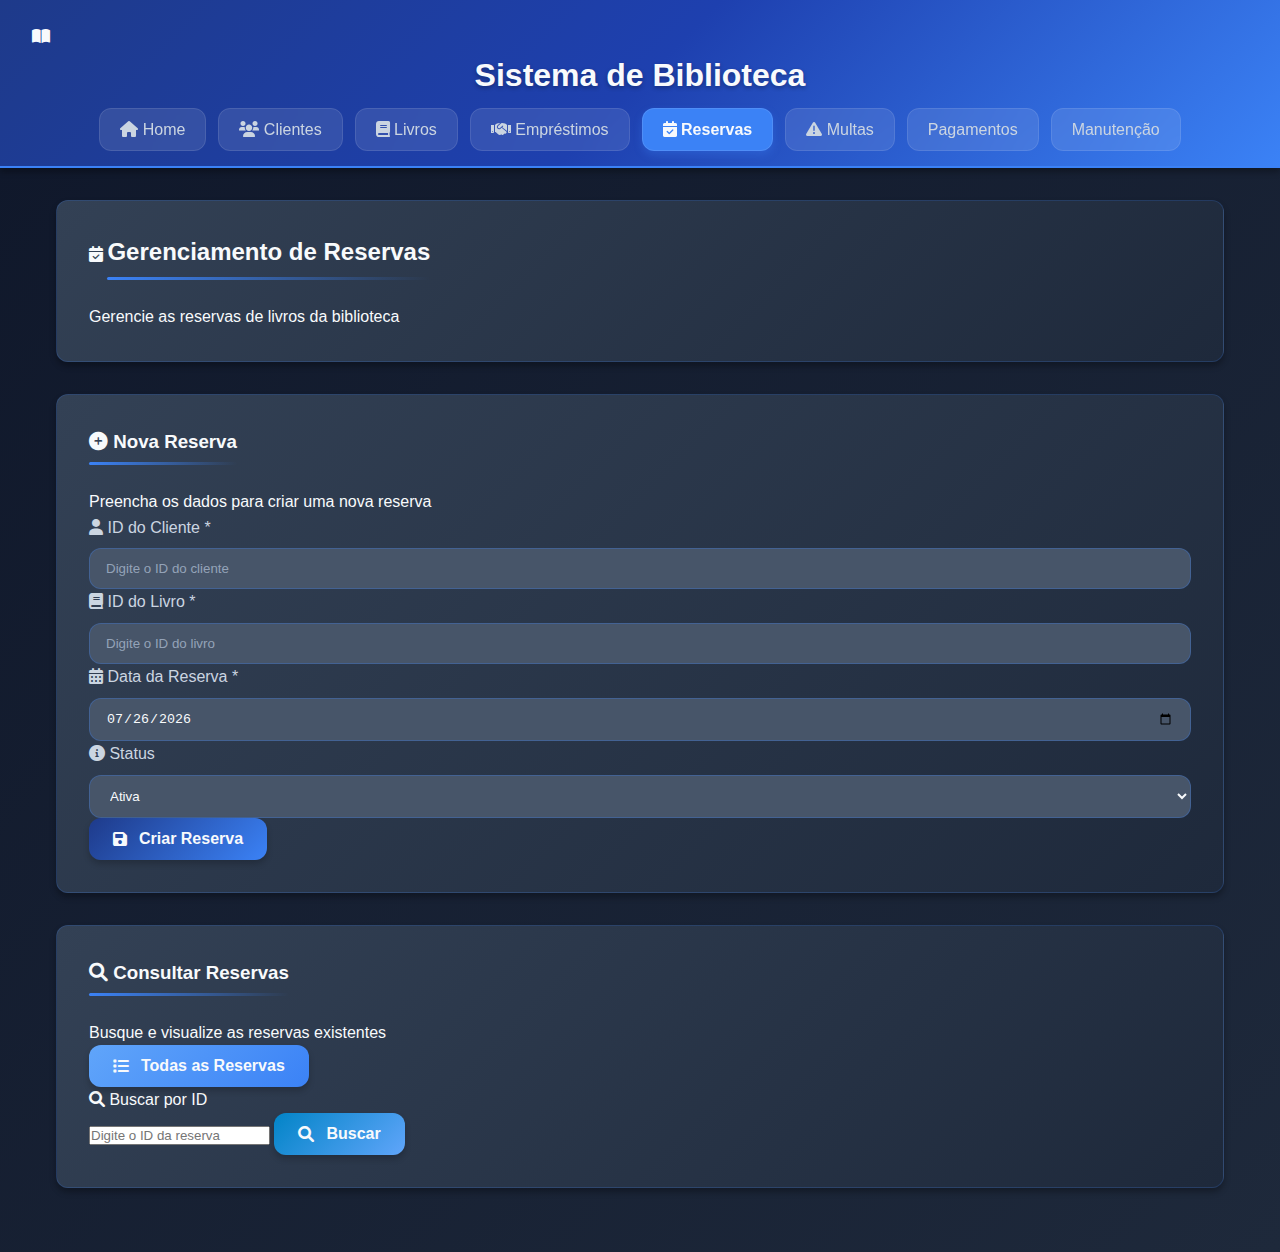
<file: api_biblioteca/demo/FrontEnd/html/Reserva.html>
<!DOCTYPE html>
<html lang="pt-BR">
<head>
    <meta charset="UTF-8">
    <meta name="viewport" content="width=device-width, initial-scale=1.0">
    <title>Reservas - Sistema de Biblioteca</title>
    <link rel="stylesheet" href="../css/style.css">
    <link rel="stylesheet" href="../css/reservas.css">
    <link href="https://fonts.googleapis.com/css2?family=Inter:wght@300;400;500;600;700&display=swap" rel="stylesheet">
    <link rel="stylesheet" href="https://cdnjs.cloudflare.com/ajax/libs/font-awesome/6.0.0/css/all.min.css">
</head>
<body>
    <header class="main-header">
        <div class="header-content">
            <div class="logo">
                <i class="fas fa-book-open"></i>
                <h1>Sistema de Biblioteca</h1>
            </div>
            <nav class="main-nav">
                <ul>
                    <li><a href="index.html"><i class="fas fa-home"></i> Home</a></li>
                    <li><a href="Clientes.html"><i class="fas fa-users"></i> Clientes</a></li>
                    <li><a href="Livros.html"><i class="fas fa-book"></i> Livros</a></li>
                    <li><a href="Emprestimos.html"><i class="fas fa-handshake"></i> Empréstimos</a></li>
                    <li><a href="Reserva.html" class="active"><i class="fas fa-calendar-check"></i> Reservas</a></li>
                    <li><a href="Multa.html"><i class="fas fa-exclamation-triangle"></i> Multas</a></li>
                    <li><a href="Pagamentos.html">Pagamentos</a></li>
                    <li><a href="Manutencao.html">Manutenção</a></li>
                </ul>
            </nav>
        </div>
    </header>

    <main class="main-content">
        <div class="page-header">
            <div class="container">
                <div class="page-title">
                    <i class="fas fa-calendar-check"></i>
                    <h2>Gerenciamento de Reservas</h2>
                </div>
                <p class="page-subtitle">Gerencie as reservas de livros da biblioteca</p>
            </div>
        </div>

        <!-- Formulário para nova reserva -->
        <section class="form-section">
            <div class="container">
                <div class="card">
                    <div class="card-header">
                        <h3><i class="fas fa-plus-circle"></i> Nova Reserva</h3>
                        <p>Preencha os dados para criar uma nova reserva</p>
                    </div>
                    <div class="card-body">
                        <form id="reservaForm" class="reservation-form">
                            <div class="form-grid">
                                <div class="form-group">
                                    <label for="clienteId">
                                        <i class="fas fa-user"></i>
                                        ID do Cliente *
                                    </label>
                                    <input type="number" id="clienteId" name="clienteId" required placeholder="Digite o ID do cliente">
                                </div>
                                <div class="form-group">
                                    <label for="livroId">
                                        <i class="fas fa-book"></i>
                                        ID do Livro *
                                    </label>
                                    <input type="number" id="livroId" name="livroId" required placeholder="Digite o ID do livro">
                                </div>
                                <div class="form-group">
                                    <label for="dataReserva">
                                        <i class="fas fa-calendar-alt"></i>
                                        Data da Reserva *
                                    </label>
                                    <input type="date" id="dataReserva" name="dataReserva" required>
                                </div>
                                <div class="form-group">
                                    <label for="status">
                                        <i class="fas fa-info-circle"></i>
                                        Status
                                    </label>
                                    <select id="status" name="status">
                                        <option value="ATIVA">Ativa</option>
                                        <option value="CANCELADA">Cancelada</option>
                                        <option value="CONCLUIDA">Concluída</option>
                                    </select>
                                </div>
                            </div>
                            <div class="form-actions">
                                <button type="submit" class="btn btn-primary">
                                    <i class="fas fa-save"></i>
                                    Criar Reserva
                                </button>
                            </div>
                        </form>
                    </div>
                </div>
            </div>
        </section>

        <!-- Ações de consulta -->
        <section class="search-section">
            <div class="container">
                <div class="card">
                    <div class="card-header">
                        <h3><i class="fas fa-search"></i> Consultar Reservas</h3>
                        <p>Busque e visualize as reservas existentes</p>
                    </div>
                    <div class="card-body">
                        <div class="search-actions">
                            <button type="button" class="btn btn-info" onclick="listarTodasReservas()">
                                <i class="fas fa-list"></i>
                                Todas as Reservas
                            </button>
                        </div>
                        
                        <div class="search-form">
                            <div class="search-group">
                                <label for="buscarReservaId">
                                    <i class="fas fa-search"></i>
                                    Buscar por ID
                                </label>
                                <div class="search-input-group">
                                    <input type="number" id="buscarReservaId" placeholder="Digite o ID da reserva">
                                    <button type="button" class="btn btn-secondary" onclick="buscarReserva()">
                                        <i class="fas fa-search"></i>
                                        Buscar
                                    </button>
                                </div>
                            </div>
                        </div>
                    </div>
                </div>
            </div>
        </section>

        <!-- Lista de reservas -->
        <section id="listaReservas" class="results-section" style="display: none;">
            <div class="container">
                <div class="card">
                    <div class="card-header">
                        <h3><i class="fas fa-calendar-check"></i> Lista de Reservas</h3>
                    </div>
                    <div class="card-body">
                        <div class="table-wrapper">
                            <table id="tabelaReservas" class="data-table">
                                <thead>
                                    <tr>
                                        <th><i class="fas fa-hashtag"></i> ID</th>
                                        <th><i class="fas fa-user"></i> Cliente ID</th>
                                        <th><i class="fas fa-book"></i> Livro ID</th>
                                        <th><i class="fas fa-calendar"></i> Data Reserva</th>
                                        <th><i class="fas fa-info-circle"></i> Status</th>
                                        <th><i class="fas fa-cogs"></i> Ações</th>
                                    </tr>
                                </thead>
                                <tbody></tbody>
                            </table>
                        </div>
                    </div>
                </div>
            </div>
        </section>

        <!-- Resultado da busca individual -->
        <section id="resultadoBusca" class="results-section" style="display: none;">
            <div class="container">
                <div class="card">
                    <div class="card-header">
                        <h3><i class="fas fa-file-alt"></i> Dados da Reserva</h3>
                    </div>
                    <div class="card-body">
                        <div id="dadosReserva" class="reservation-details"></div>
                    </div>
                </div>
            </div>
        </section>
    </main>

    <script src="../js/config.js"></script>
    <script src="../js/reservas.js"></script>
</body>
</html>
</file>
<file: api_biblioteca/demo/FrontEnd/css/style.css>
/* Status styling */
.status {
  padding: 0.25rem 0.5rem;
  border-radius: 3px;
  font-size: 0.875rem;
  font-weight: bold;
  text-transform: uppercase;
}

.status-ativo {
  background-color: #d4edda;
  color: #155724;
}

.status-devolvido {
  background-color: #cce5ff;
  color: #004085;
}

.status-atrasado {
  background-color: #f8d7da;
  color: #721c24;
}

.status-cancelada {
  background-color: #f8d7da;
  color: #721c24;
}

.status-concluida {
  background-color: #d4edda;
  color: #155724;
}

.status-paga {
  background-color: #d4edda;
  color: #155724;
}

.status-pendente {
  background-color: #fff3cd;
  color: #856404;
}
</file>
<file: api_biblioteca/demo/FrontEnd/css/dashboard.css>
/* Paleta de cores escura com tons de azul */
:root {
  /* Cores principais - tons de azul escuro */
  --primary-color: #1e3a8a; /* Azul escuro profundo */
  --secondary-color: #1e40af; /* Azul royal */
  --accent-color: #3b82f6; /* Azul vibrante */
  --light-blue: #60a5fa; /* Azul claro */
  --dark-blue: #1e293b; /* Azul muito escuro */

  /* Cores de status */
  --success-color: #059669; /* Verde escuro */
  --warning-color: #dc2626; /* Vermelho escuro */
  --info-color: #0284c7; /* Azul informativo */
  --danger-color: #b91c1c; /* Vermelho perigo */

  /* Cores neutras escuras */
  --bg-primary: #0f172a; /* Fundo principal muito escuro */
  --bg-secondary: #1e293b; /* Fundo secundário */
  --bg-card: #334155; /* Fundo dos cards */
  --bg-light: #475569; /* Fundo claro */

  /* Cores de texto */
  --text-primary: #f8fafc; /* Texto principal (branco) */
  --text-secondary: #cbd5e1; /* Texto secundário */
  --text-muted: #94a3b8; /* Texto esmaecido */
  --text-dark: #1e293b; /* Texto escuro para fundos claros */

  /* Configurações */
  --border-radius: 12px;
  --box-shadow: 0 4px 6px rgba(0, 0, 0, 0.3);
  --box-shadow-hover: 0 10px 15px rgba(0, 0, 0, 0.4);
  --transition: all 0.3s ease;
}

/* Reset e configurações básicas */
* {
  margin: 0;
  padding: 0;
  box-sizing: border-box;
}

body {
  font-family: "Segoe UI", Tahoma, Geneva, Verdana, sans-serif;
  line-height: 1.6;
  color: var(--text-primary);
  background: linear-gradient(135deg, var(--bg-primary) 0%, var(--dark-blue) 100%);
  min-height: 100vh;
  padding-bottom: 2rem;
}

/* Header */
header {
  background: linear-gradient(135deg, var(--primary-color) 0%, var(--secondary-color) 50%, var(--accent-color) 100%);
  color: var(--text-primary);
  padding: 1.5rem 2rem;
  box-shadow: var(--box-shadow);
  border-bottom: 2px solid var(--accent-color);
}

header h1 {
  margin: 0;
  font-size: 2rem;
  font-weight: 700;
  text-shadow: 0 2px 4px rgba(0, 0, 0, 0.3);
}

nav {
  margin-top: 1rem;
}

nav ul {
  list-style: none;
  display: flex;
  flex-wrap: wrap;
  gap: 0.75rem;
}

nav a {
  color: var(--text-secondary);
  text-decoration: none;
  padding: 0.75rem 1.25rem;
  border-radius: var(--border-radius);
  transition: var(--transition);
  font-weight: 500;
  background: rgba(255, 255, 255, 0.1);
  backdrop-filter: blur(10px);
  border: 1px solid rgba(255, 255, 255, 0.1);
}

nav a:hover {
  background: rgba(255, 255, 255, 0.2);
  color: var(--text-primary);
  transform: translateY(-2px);
  box-shadow: 0 4px 8px rgba(0, 0, 0, 0.2);
}

nav a.active {
  background: var(--accent-color);
  color: var(--text-primary);
  font-weight: 600;
  box-shadow: 0 4px 8px rgba(59, 130, 246, 0.3);
}

/* Main content */
main {
  max-width: 1200px;
  margin: 0 auto;
  padding: 2rem 1rem;
}

/* Dashboard */
.dashboard {
  animation: fadeIn 0.6s ease-in-out;
}

@keyframes fadeIn {
  from {
    opacity: 0;
    transform: translateY(20px);
  }
  to {
    opacity: 1;
    transform: translateY(0);
  }
}

.dashboard h2 {
  color: var(--text-primary);
  margin-bottom: 2rem;
  font-weight: 700;
  font-size: 2.5rem;
  position: relative;
  padding-bottom: 0.75rem;
  text-align: center;
}

.dashboard h2::after {
  content: "";
  position: absolute;
  bottom: 0;
  left: 50%;
  transform: translateX(-50%);
  width: 80px;
  height: 4px;
  background: linear-gradient(to right, var(--accent-color), var(--light-blue));
  border-radius: 2px;
  box-shadow: 0 2px 4px rgba(59, 130, 246, 0.3);
}

/* Stats Grid */
.stats-grid {
  display: grid;
  grid-template-columns: repeat(auto-fit, minmax(280px, 1fr));
  gap: 2rem;
  margin-bottom: 3rem;
}

.stat-card {
  background: linear-gradient(135deg, var(--bg-card) 0%, var(--bg-secondary) 100%);
  border-radius: var(--border-radius);
  padding: 2rem;
  box-shadow: var(--box-shadow);
  transition: var(--transition);
  position: relative;
  overflow: hidden;
  cursor: pointer;
  border: 1px solid rgba(59, 130, 246, 0.2);
}

.stat-card::before {
  content: "";
  position: absolute;
  top: 0;
  left: 0;
  width: 100%;
  height: 4px;
  background: linear-gradient(to right, var(--accent-color), var(--light-blue));
}

.stat-card:nth-child(2)::before {
  background: linear-gradient(to right, var(--info-color), var(--accent-color));
}

.stat-card:nth-child(3)::before {
  background: linear-gradient(to right, var(--success-color), var(--info-color));
}

.stat-card:nth-child(4)::before {
  background: linear-gradient(to right, var(--warning-color), var(--danger-color));
}

.stat-card::after {
  content: "";
  position: absolute;
  top: 0;
  right: 0;
  width: 60px;
  height: 60px;
  background: radial-gradient(circle, rgba(59, 130, 246, 0.1) 0%, transparent 70%);
  border-radius: 50%;
}

.stat-card:hover {
  transform: translateY(-8px);
  box-shadow: var(--box-shadow-hover);
  border-color: var(--accent-color);
}

.stat-card h3 {
  color: var(--text-secondary);
  font-size: 1.2rem;
  margin-bottom: 1rem;
  display: flex;
  align-items: center;
  gap: 0.75rem;
  font-weight: 600;
}

.stat-number {
  font-size: 3rem;
  font-weight: 800;
  color: var(--text-primary);
  margin: 1rem 0;
  position: relative;
  text-shadow: 0 2px 4px rgba(0, 0, 0, 0.3);
}

.stat-number.loading::after {
  content: "";
  position: absolute;
  bottom: 0;
  left: 0;
  height: 4px;
  width: 60%;
  background: linear-gradient(to right, var(--accent-color), var(--light-blue), var(--accent-color));
  background-size: 200% 100%;
  animation: loading 1.5s infinite;
  border-radius: 2px;
  box-shadow: 0 2px 4px rgba(59, 130, 246, 0.3);
}

@keyframes loading {
  0% {
    background-position: 200% 0;
  }
  100% {
    background-position: -200% 0;
  }
}

.stat-card p:last-child {
  color: var(--text-muted);
  font-size: 1rem;
  font-weight: 500;
}

/* Quick Actions */
.quick-actions {
  background: linear-gradient(135deg, var(--bg-card) 0%, var(--bg-secondary) 100%);
  border-radius: var(--border-radius);
  padding: 2rem;
  box-shadow: var(--box-shadow);
  margin-top: 2rem;
  border: 1px solid rgba(59, 130, 246, 0.2);
}

.quick-actions h3 {
  color: var(--text-primary);
  margin-bottom: 1.5rem;
  font-weight: 700;
  font-size: 1.5rem;
  position: relative;
  display: inline-block;
  padding-bottom: 0.5rem;
}

.quick-actions h3::after {
  content: "";
  position: absolute;
  bottom: 0;
  left: 0;
  width: 100%;
  height: 3px;
  background: linear-gradient(to right, var(--accent-color), transparent);
  border-radius: 2px;
}

.action-buttons {
  display: flex;
  flex-wrap: wrap;
  gap: 1.5rem;
  margin-top: 1.5rem;
}

/* Botões */
.btn {
  padding: 1rem 1.5rem;
  border-radius: var(--border-radius);
  text-decoration: none;
  font-weight: 600;
  transition: var(--transition);
  display: inline-flex;
  align-items: center;
  gap: 0.75rem;
  border: none;
  cursor: pointer;
  box-shadow: 0 4px 6px rgba(0, 0, 0, 0.2);
  font-size: 1rem;
  position: relative;
  overflow: hidden;
}

.btn::before {
  content: "";
  position: absolute;
  top: 0;
  left: -100%;
  width: 100%;
  height: 100%;
  background: linear-gradient(90deg, transparent, rgba(255, 255, 255, 0.2), transparent);
  transition: left 0.5s;
}

.btn:hover::before {
  left: 100%;
}

.btn:hover {
  transform: translateY(-3px);
  box-shadow: 0 8px 15px rgba(0, 0, 0, 0.3);
}

.btn-primary {
  background: linear-gradient(135deg, var(--primary-color), var(--accent-color));
  color: var(--text-primary);
}

.btn-secondary {
  background: linear-gradient(135deg, var(--info-color), var(--light-blue));
  color: var(--text-primary);
}

.btn-success {
  background: linear-gradient(135deg, var(--success-color), #10b981);
  color: var(--text-primary);
}

.btn-info {
  background: linear-gradient(135deg, var(--light-blue), var(--accent-color));
  color: var(--text-primary);
}

.btn-warning {
  background: linear-gradient(135deg, var(--warning-color), var(--danger-color));
  color: var(--text-primary);
}

/* Últimas Atividades */
.recent-activities {
  background: linear-gradient(135deg, var(--bg-card) 0%, var(--bg-secondary) 100%);
  border-radius: var(--border-radius);
  padding: 2rem;
  box-shadow: var(--box-shadow);
  margin-top: 2rem;
  border: 1px solid rgba(59, 130, 246, 0.2);
}

.recent-activities h3 {
  color: var(--text-primary);
  margin-bottom: 1.5rem;
  font-weight: 700;
  font-size: 1.5rem;
  position: relative;
  display: inline-block;
  padding-bottom: 0.5rem;
}

.recent-activities h3::after {
  content: "";
  position: absolute;
  bottom: 0;
  left: 0;
  width: 100%;
  height: 3px;
  background: linear-gradient(to right, var(--info-color), transparent);
  border-radius: 2px;
}

.activity-list {
  list-style: none;
}

.activity-item {
  padding: 1.5rem 0;
  border-bottom: 1px solid rgba(59, 130, 246, 0.2);
  display: flex;
  align-items: center;
  gap: 1.5rem;
  transition: var(--transition);
}

.activity-item:last-child {
  border-bottom: none;
}

.activity-item:hover {
  background: rgba(59, 130, 246, 0.1);
  border-radius: var(--border-radius);
  padding-left: 1rem;
  padding-right: 1rem;
}

.activity-icon {
  width: 50px;
  height: 50px;
  border-radius: 50%;
  display: flex;
  align-items: center;
  justify-content: center;
  font-size: 1.5rem;
  flex-shrink: 0;
  box-shadow: 0 2px 4px rgba(0, 0, 0, 0.2);
}

.icon-loan {
  background: linear-gradient(135deg, var(--accent-color), var(--light-blue));
  color: var(--text-primary);
}

.icon-return {
  background: linear-gradient(135deg, var(--success-color), #10b981);
  color: var(--text-primary);
}

.icon-reservation {
  background: linear-gradient(135deg, var(--info-color), var(--accent-color));
  color: var(--text-primary);
}

.icon-info {
  background: linear-gradient(135deg, var(--bg-light), var(--text-muted));
  color: var(--text-primary);
}

.icon-error {
  background: linear-gradient(135deg, var(--warning-color), var(--danger-color));
  color: var(--text-primary);
}

.activity-content {
  flex-grow: 1;
}

.activity-title {
  font-weight: 600;
  margin-bottom: 0.5rem;
  color: var(--text-primary);
  font-size: 1.1rem;
}

.activity-time {
  font-size: 0.9rem;
  color: var(--text-muted);
  font-weight: 500;
}

/* Alertas */
.alert-container {
  position: fixed;
  top: 20px;
  right: 20px;
  z-index: 1000;
  max-width: 400px;
  width: 100%;
}

.alert {
  padding: 1.25rem;
  margin-bottom: 1rem;
  border-radius: var(--border-radius);
  box-shadow: var(--box-shadow);
  animation: slideIn 0.4s ease-out;
  display: flex;
  align-items: center;
  justify-content: space-between;
  backdrop-filter: blur(10px);
  border: 1px solid rgba(255, 255, 255, 0.1);
}

@keyframes slideIn {
  from {
    transform: translateX(100%);
    opacity: 0;
  }
  to {
    transform: translateX(0);
    opacity: 1;
  }
}

.alert-success {
  background: linear-gradient(135deg, rgba(5, 150, 105, 0.9), rgba(16, 185, 129, 0.9));
  color: var(--text-primary);
  border-left: 4px solid var(--success-color);
}

.alert-error {
  background: linear-gradient(135deg, rgba(220, 38, 38, 0.9), rgba(185, 28, 28, 0.9));
  color: var(--text-primary);
  border-left: 4px solid var(--warning-color);
}

.alert-warning {
  background: linear-gradient(135deg, rgba(245, 158, 11, 0.9), rgba(217, 119, 6, 0.9));
  color: var(--text-primary);
  border-left: 4px solid #f59e0b;
}

.alert-info {
  background: linear-gradient(135deg, rgba(2, 132, 199, 0.9), rgba(59, 130, 246, 0.9));
  color: var(--text-primary);
  border-left: 4px solid var(--info-color);
}

.alert-close {
  background: none;
  border: none;
  cursor: pointer;
  font-size: 1.5rem;
  color: inherit;
  opacity: 0.8;
  transition: var(--transition);
}

.alert-close:hover {
  opacity: 1;
  transform: scale(1.1);
}

/* Skeleton loading */
.skeleton {
  background: linear-gradient(90deg, var(--bg-secondary) 25%, var(--bg-light) 50%, var(--bg-secondary) 75%);
  background-size: 200% 100%;
  animation: loading 1.5s infinite;
  border-radius: var(--border-radius);
}

.skeleton-text {
  height: 1rem;
  margin-bottom: 0.5rem;
  width: 80%;
}

.skeleton-title {
  height: 1.5rem;
  margin-bottom: 1rem;
  width: 50%;
}

/* Responsividade */
@media (max-width: 768px) {
  header {
    padding: 1rem;
  }

  header h1 {
    font-size: 1.5rem;
  }

  nav ul {
    justify-content: center;
  }

  .stats-grid {
    grid-template-columns: 1fr;
    gap: 1.5rem;
  }

  .action-buttons {
    flex-direction: column;
  }

  .btn {
    width: 100%;
    justify-content: center;
  }

  .activity-item {
    flex-direction: column;
    align-items: flex-start;
    gap: 1rem;
  }

  .activity-icon {
    align-self: flex-start;
  }

  .dashboard h2 {
    font-size: 2rem;
  }
}

@media (max-width: 480px) {
  main {
    padding: 1rem 0.5rem;
  }

  .stat-card,
  .quick-actions,
  .recent-activities {
    padding: 1.5rem;
  }

  .stat-number {
    font-size: 2.5rem;
  }

  .alert-container {
    left: 10px;
    right: 10px;
    max-width: none;
  }
}

/* Efeitos especiais */
@keyframes pulse {
  0%,
  100% {
    opacity: 1;
  }
  50% {
    opacity: 0.7;
  }
}

.pulse {
  animation: pulse 2s infinite;
}

/* Scrollbar personalizada */
::-webkit-scrollbar {
  width: 8px;
}

::-webkit-scrollbar-track {
  background: var(--bg-secondary);
}

::-webkit-scrollbar-thumb {
  background: var(--accent-color);
  border-radius: 4px;
}

::-webkit-scrollbar-thumb:hover {
  background: var(--light-blue);
}
</file>
<file: api_biblioteca/demo/FrontEnd/css/livros.css>
* {
  margin: 0;
  padding: 0;
  box-sizing: border-box;
}

body {
  font-family: "Segoe UI", Tahoma, Geneva, Verdana, sans-serif;
  background: linear-gradient(135deg, #1e3c72 0%, #2a5298 100%);
  min-height: 100vh;
  color: #ffffff;
}

header {
  background: rgba(0, 0, 0, 0.3);
  backdrop-filter: blur(10px);
  padding: 1rem 0;
  box-shadow: 0 4px 20px rgba(0, 0, 0, 0.3);
  position: sticky;
  top: 0;
  z-index: 100;
}

header h1 {
  text-align: center;
  font-size: 2rem;
  margin-bottom: 1rem;
  text-shadow: 2px 2px 4px rgba(0, 0, 0, 0.5);
}

nav ul {
  list-style: none;
  display: flex;
  justify-content: center;
  flex-wrap: wrap;
  gap: 2rem;
}

nav a {
  color: #ffffff;
  text-decoration: none;
  padding: 0.5rem 1rem;
  border-radius: 25px;
  transition: all 0.3s ease;
  font-weight: 500;
}

nav a:hover,
nav a.active {
  background: rgba(255, 255, 255, 0.2);
  transform: translateY(-2px);
  box-shadow: 0 4px 15px rgba(0, 0, 0, 0.2);
}

main {
  padding: 2rem 1rem;
  max-width: 1200px;
  margin: 0 auto;
}

.container {
  background: rgba(255, 255, 255, 0.1);
  backdrop-filter: blur(10px);
  border-radius: 20px;
  padding: 2rem;
  margin-bottom: 2rem;
  box-shadow: 0 8px 32px rgba(0, 0, 0, 0.3);
  border: 1px solid rgba(255, 255, 255, 0.1);
}

h2,
h3 {
  margin-bottom: 1.5rem;
  text-shadow: 1px 1px 2px rgba(0, 0, 0, 0.3);
}

.form-row {
  display: grid;
  grid-template-columns: repeat(auto-fit, minmax(250px, 1fr));
  gap: 1rem;
  margin-bottom: 1rem;
}

.form-group {
  display: flex;
  flex-direction: column;
}

label {
  margin-bottom: 0.5rem;
  font-weight: 600;
  color: #e8f4fd;
}

input,
select,
textarea {
  padding: 0.75rem;
  border: 2px solid rgba(255, 255, 255, 0.2);
  border-radius: 10px;
  background: rgba(255, 255, 255, 0.1);
  color: #ffffff;
  font-size: 1rem;
  transition: all 0.3s ease;
}

input::placeholder,
textarea::placeholder {
  color: rgba(255, 255, 255, 0.6);
}

input:focus,
select:focus,
textarea:focus {
  outline: none;
  border-color: #64b5f6;
  background: rgba(255, 255, 255, 0.15);
  box-shadow: 0 0 20px rgba(100, 181, 246, 0.3);
}

.btn {
  padding: 0.75rem 1.5rem;
  border: none;
  border-radius: 25px;
  font-size: 1rem;
  font-weight: 600;
  cursor: pointer;
  transition: all 0.3s ease;
  text-decoration: none;
  display: inline-block;
  text-align: center;
  margin: 0.25rem;
}

.btn-primary {
  background: linear-gradient(45deg, #2196f3, #21cbf3);
  color: white;
}

.btn-secondary {
  background: linear-gradient(45deg, #607d8b, #78909c);
  color: white;
}

.btn-info {
  background: linear-gradient(45deg, #00bcd4, #26c6da);
  color: white;
}

.btn-success {
  background: linear-gradient(45deg, #4caf50, #66bb6a);
  color: white;
}

.btn-warning {
  background: linear-gradient(45deg, #ff9800, #ffb74d);
  color: white;
}

.btn-danger {
  background: linear-gradient(45deg, #f44336, #ef5350);
  color: white;
}

.btn:hover {
  transform: translateY(-2px);
  box-shadow: 0 8px 25px rgba(0, 0, 0, 0.3);
}

.btn-sm {
  padding: 0.5rem 1rem;
  font-size: 0.875rem;
}

.livro-card {
  background: rgba(255, 255, 255, 0.1);
  border: 1px solid rgba(255, 255, 255, 0.2);
  border-radius: 15px;
  padding: 1.5rem;
  margin-bottom: 1rem;
  transition: all 0.3s ease;
  backdrop-filter: blur(5px);
}

.livro-card:hover {
  transform: translateY(-5px);
  box-shadow: 0 15px 35px rgba(0, 0, 0, 0.3);
  background: rgba(255, 255, 255, 0.15);
}

.livro-card h4 {
  color: #64b5f6;
  margin-bottom: 1rem;
  font-size: 1.25rem;
}

.livro-card small {
  color: rgba(255, 255, 255, 0.7);
}

.livro-info {
  display: grid;
  grid-template-columns: repeat(auto-fill, minmax(200px, 1fr));
  gap: 0.75rem;
  margin-bottom: 1rem;
}

.livro-info p {
  margin: 0;
  padding: 0.5rem;
  background: rgba(255, 255, 255, 0.05);
  border-radius: 8px;
  border-left: 3px solid #64b5f6;
}

.livro-info strong {
  color: #e3f2fd;
}

.actions {
  margin-top: 1rem;
  display: flex;
  gap: 0.5rem;
  flex-wrap: wrap;
}

#livrosContainer {
  display: grid;
  gap: 1rem;
}

/* Responsividade */
@media (max-width: 768px) {
  .form-row {
    grid-template-columns: 1fr;
  }

  nav ul {
    gap: 1rem;
  }

  .container {
    padding: 1rem;
  }

  .actions {
    justify-content: center;
  }
}

@media (max-width: 480px) {
  header h1 {
    font-size: 1.5rem;
  }

  nav ul {
    flex-direction: column;
    align-items: center;
    gap: 0.5rem;
  }

  .btn {
    width: 100%;
    margin: 0.25rem 0;
  }

  .actions .btn {
    width: auto;
    flex: 1;
  }
}

/* Animações */
@keyframes fadeIn {
  from {
    opacity: 0;
    transform: translateY(20px);
  }
  to {
    opacity: 1;
    transform: translateY(0);
  }
}

.container {
  animation: fadeIn 0.6s ease-out;
}

/* Estados de loading */
.loading {
  opacity: 0.7;
  pointer-events: none;
}

.loading::after {
  content: "";
  position: absolute;
  top: 50%;
  left: 50%;
  width: 20px;
  height: 20px;
  margin: -10px 0 0 -10px;
  border: 2px solid #ffffff;
  border-top: 2px solid transparent;
  border-radius: 50%;
  animation: spin 1s linear infinite;
}

@keyframes spin {
  0% {
    transform: rotate(0deg);
  }
  100% {
    transform: rotate(360deg);
  }
}
</file>
<file: api_biblioteca/demo/FrontEnd/css/multas.css>
/* Estilos específicos para a página de Multas - Usando variáveis do sistema */

/* Importação da fonte Inter */
@import url("https://fonts.googleapis.com/css2?family=Inter:wght@300;400;500;600;700&display=swap");

/* Usando as variáveis CSS do sistema (definidas no style.css) */
:root {
  --primary-color: #3b82f6;
  --secondary-color: #1e40af;
  --accent-color: #60a5fa;
  --background-dark: #0f172a;
  --background-light: #1e293b;
  --text-primary: #ffffff;
  --text-secondary: #e2e8f0;
  --text-muted: #94a3b8;
  --border-radius: 12px;
  --border-radius-sm: 8px;
  --transition: all 0.3s cubic-bezier(0.4, 0, 0.2, 1);
  --box-shadow: 0 20px 25px -5px rgba(0, 0, 0, 0.1), 0 10px 10px -5px rgba(0, 0, 0, 0.04);
}

/* Reset e configurações base */
* {
  box-sizing: border-box;
}

body {
  font-family: "Inter", -apple-system, BlinkMacSystemFont, "Segoe UI", Roboto, sans-serif;
  background: linear-gradient(135deg, var(--background-dark) 0%, var(--background-light) 100%);
  color: var(--text-primary);
  line-height: 1.6;
  min-height: 100vh;
}

/* Header */
.main-header {
  background: linear-gradient(135deg, var(--primary-color) 0%, var(--secondary-color) 50%, var(--accent-color) 100%);
  color: var(--text-primary);
  padding: 1.5rem 2rem;
  box-shadow: var(--box-shadow);
  border-bottom: 2px solid var(--accent-color);
}

.header-content {
  max-width: 1200px;
  margin: 0 auto;
  display: flex;
  flex-direction: column;
  align-items: center;
  gap: 1rem;
}

.logo {
  display: flex;
  align-items: center;
  gap: 1rem;
}

.logo i {
  font-size: 2rem;
  color: var(--text-primary);
}

.logo h1 {
  margin: 0;
  font-size: 2rem;
  font-weight: 700;
  text-shadow: 0 2px 4px rgba(0, 0, 0, 0.3);
}

.main-nav ul {
  list-style: none;
  display: flex;
  flex-wrap: wrap;
  gap: 0.75rem;
  justify-content: center;
  margin: 0;
  padding: 0;
}

.main-nav a {
  color: var(--text-secondary);
  text-decoration: none;
  padding: 0.75rem 1.25rem;
  border-radius: var(--border-radius);
  transition: var(--transition);
  font-weight: 500;
  background: rgba(255, 255, 255, 0.1);
  backdrop-filter: blur(10px);
  border: 1px solid rgba(255, 255, 255, 0.1);
  display: flex;
  align-items: center;
  gap: 0.5rem;
}

.main-nav a:hover {
  background: rgba(255, 255, 255, 0.2);
  color: var(--text-primary);
  transform: translateY(-2px);
  box-shadow: 0 4px 8px rgba(0, 0, 0, 0.2);
}

.main-nav a.active {
  background: var(--accent-color);
  color: var(--text-primary);
  font-weight: 600;
  box-shadow: 0 4px 8px rgba(59, 130, 246, 0.3);
}

/* Layout principal */
.main-content {
  max-width: 1200px;
  margin: 0 auto;
  padding: 2rem;
  display: flex;
  flex-direction: column;
  gap: 2rem;
}

/* Cards */
.card {
  background: linear-gradient(135deg, var(--primary-color) 0%, var(--secondary-color) 100%);
  border-radius: var(--border-radius);
  box-shadow: var(--box-shadow);
  overflow: hidden;
  transition: var(--transition);
  border: 1px solid rgba(255, 255, 255, 0.1);
}

.card:hover {
  transform: translateY(-2px);
  box-shadow: 0 25px 50px -12px rgba(0, 0, 0, 0.25);
}

.card-header {
  padding: 1.5rem 2rem;
  border-bottom: 1px solid rgba(255, 255, 255, 0.1);
  background: rgba(0, 0, 0, 0.1);
}

.card-header h2,
.card-header h3 {
  margin: 0;
  font-size: 1.5rem;
  font-weight: 600;
  color: var(--text-primary);
  display: flex;
  align-items: center;
  gap: 0.75rem;
}

.card-header h3 {
  font-size: 1.25rem;
}

.card-body {
  padding: 2rem;
}

/* Formulários */
.form-modern {
  display: flex;
  flex-direction: column;
  gap: 1.5rem;
}

.form-grid {
  display: grid;
  grid-template-columns: repeat(auto-fit, minmax(300px, 1fr));
  gap: 1.5rem;
}

.form-group {
  display: flex;
  flex-direction: column;
  gap: 0.5rem;
}

.form-group label {
  font-weight: 500;
  color: var(--text-primary);
  display: flex;
  align-items: center;
  gap: 0.5rem;
  font-size: 0.875rem;
  text-transform: uppercase;
  letter-spacing: 0.05em;
}

.form-group input,
.form-group select {
  padding: 0.875rem 1rem;
  border: 1px solid rgba(255, 255, 255, 0.2);
  border-radius: var(--border-radius-sm);
  background: rgba(255, 255, 255, 0.1);
  color: var(--text-primary);
  font-size: 1rem;
  transition: var(--transition);
  backdrop-filter: blur(10px);
}

.form-group input::placeholder {
  color: rgba(255, 255, 255, 0.6);
}

.form-group input:focus,
.form-group select:focus {
  outline: none;
  border-color: rgba(255, 255, 255, 0.4);
  background: rgba(255, 255, 255, 0.15);
  box-shadow: 0 0 0 3px rgba(255, 255, 255, 0.1);
}

/* Botões */
.btn {
  display: inline-flex;
  align-items: center;
  justify-content: center;
  gap: 0.5rem;
  padding: 0.875rem 1.5rem;
  border: none;
  border-radius: var(--border-radius-sm);
  font-weight: 600;
  font-size: 0.875rem;
  text-transform: uppercase;
  letter-spacing: 0.05em;
  cursor: pointer;
  transition: var(--transition);
  text-decoration: none;
  white-space: nowrap;
}

.btn-primary {
  background: rgba(255, 255, 255, 0.2);
  color: var(--text-primary);
  border: 1px solid rgba(255, 255, 255, 0.3);
}

.btn-primary:hover {
  background: rgba(255, 255, 255, 0.3);
  transform: translateY(-1px);
  box-shadow: 0 10px 15px -3px rgba(0, 0, 0, 0.1);
}

.btn-secondary {
  background: rgba(0, 0, 0, 0.2);
  color: var(--text-primary);
  border: 1px solid rgba(255, 255, 255, 0.2);
}

.btn-secondary:hover {
  background: rgba(0, 0, 0, 0.3);
  border-color: rgba(255, 255, 255, 0.3);
}

.btn-info {
  background: rgba(14, 165, 233, 0.8);
  color: var(--text-primary);
  border: 1px solid rgba(14, 165, 233, 0.3);
}

.btn-info:hover {
  background: rgba(14, 165, 233, 1);
  transform: translateY(-1px);
}

.btn-warning {
  background: rgba(245, 158, 11, 0.8);
  color: var(--text-primary);
}

.btn-warning:hover {
  background: rgba(245, 158, 11, 1);
}

.btn-danger {
  background: rgba(239, 68, 68, 0.8);
  color: var(--text-primary);
}

.btn-danger:hover {
  background: rgba(239, 68, 68, 1);
}

.btn-sm {
  padding: 0.5rem 1rem;
  font-size: 0.75rem;
}

/* Ações do formulário */
.form-actions {
  display: flex;
  gap: 1rem;
  margin-top: 1rem;
}

/* Seção de busca */
.search-section {
  display: flex;
  flex-direction: column;
  gap: 1.5rem;
}

.quick-actions {
  display: flex;
  gap: 1rem;
  flex-wrap: wrap;
}

.search-form {
  display: flex;
  flex-direction: column;
  gap: 1rem;
}

.input-group {
  display: flex;
  gap: 0.5rem;
}

.input-group input {
  flex: 1;
}

/* Tabelas */
.table-responsive {
  overflow-x: auto;
  border-radius: var(--border-radius-sm);
  background: rgba(255, 255, 255, 0.05);
}

.data-table {
  width: 100%;
  border-collapse: collapse;
  font-size: 0.875rem;
}

.data-table th {
  background: rgba(0, 0, 0, 0.2);
  padding: 1rem;
  text-align: left;
  font-weight: 600;
  color: var(--text-primary);
  border-bottom: 1px solid rgba(255, 255, 255, 0.1);
  white-space: nowrap;
}

.data-table td {
  padding: 1rem;
  border-bottom: 1px solid rgba(255, 255, 255, 0.05);
  color: var(--text-secondary);
}

.data-table tbody tr:hover {
  background: rgba(255, 255, 255, 0.05);
}

/* Status badges */
.status {
  display: inline-flex;
  align-items: center;
  padding: 0.25rem 0.75rem;
  border-radius: 9999px;
  font-size: 0.75rem;
  font-weight: 600;
  text-transform: uppercase;
  letter-spacing: 0.05em;
}

.status-pendente {
  background: rgba(245, 158, 11, 0.2);
  color: #fbbf24;
  border: 1px solid rgba(245, 158, 11, 0.3);
}

.status-paga {
  background: rgba(16, 185, 129, 0.2);
  color: #34d399;
  border: 1px solid rgba(16, 185, 129, 0.3);
}

.status-cancelada {
  background: rgba(239, 68, 68, 0.2);
  color: #f87171;
  border: 1px solid rgba(239, 68, 68, 0.3);
}

/* Ações da tabela */
.table-actions {
  display: flex;
  gap: 0.5rem;
}

/* Grid de detalhes */
.details-grid {
  display: grid;
  grid-template-columns: repeat(auto-fit, minmax(250px, 1fr));
  gap: 1rem;
}

.detail-item {
  background: rgba(255, 255, 255, 0.05);
  padding: 1rem;
  border-radius: var(--border-radius-sm);
  border: 1px solid rgba(255, 255, 255, 0.1);
}

.detail-label {
  font-size: 0.75rem;
  font-weight: 600;
  color: var(--text-muted);
  text-transform: uppercase;
  letter-spacing: 0.05em;
  margin-bottom: 0.5rem;
}

.detail-value {
  font-size: 1rem;
  color: var(--text-primary);
  font-weight: 500;
}

/* Cards de resultado */
.results-card {
  animation: slideInUp 0.3s ease-out;
}

/* Responsividade */
@media (max-width: 768px) {
  .header-content {
    flex-direction: column;
    text-align: center;
  }

  .main-nav ul {
    flex-direction: column;
    gap: 0.5rem;
  }

  .main-nav a {
    justify-content: center;
  }

  .main-content {
    padding: 1rem;
    gap: 1rem;
  }

  .card-body {
    padding: 1.5rem;
  }

  .form-grid {
    grid-template-columns: 1fr;
    gap: 1rem;
  }

  .form-actions {
    flex-direction: column;
  }

  .quick-actions {
    flex-direction: column;
  }

  .input-group {
    flex-direction: column;
  }

  .table-responsive {
    font-size: 0.75rem;
  }

  .data-table th,
  .data-table td {
    padding: 0.75rem 0.5rem;
  }

  .table-actions {
    flex-direction: column;
  }
}

@media (max-width: 480px) {
  .logo h1 {
    font-size: 1.5rem;
  }

  .card-header h2,
  .card-header h3 {
    font-size: 1.125rem;
  }

  .btn {
    padding: 0.75rem 1rem;
    font-size: 0.75rem;
  }
}

/* Animações */
@keyframes slideInUp {
  from {
    opacity: 0;
    transform: translateY(20px);
  }
  to {
    opacity: 1;
    transform: translateY(0);
  }
}

/* Scrollbar personalizada */
::-webkit-scrollbar {
  width: 8px;
  height: 8px;
}

::-webkit-scrollbar-track {
  background: rgba(15, 23, 42, 0.5);
  border-radius: 4px;
}

::-webkit-scrollbar-thumb {
  background: var(--primary-color);
  border-radius: 4px;
}

::-webkit-scrollbar-thumb:hover {
  background: var(--accent-color);
}

/* Estados de loading */
.loading {
  opacity: 0.6;
  pointer-events: none;
}

/* Alertas */
.alert {
  padding: 1rem;
  border-radius: var(--border-radius-sm);
  margin-bottom: 1rem;
  display: flex;
  align-items: center;
  gap: 0.75rem;
  font-weight: 500;
}

.alert-success {
  background: rgba(16, 185, 129, 0.1);
  border: 1px solid rgba(16, 185, 129, 0.2);
  color: #34d399;
}

.alert-error {
  background: rgba(239, 68, 68, 0.1);
  border: 1px solid rgba(239, 68, 68, 0.2);
  color: #f87171;
}

.alert-warning {
  background: rgba(245, 158, 11, 0.1);
  border: 1px solid rgba(245, 158, 11, 0.2);
  color: #fbbf24;
}

.alert-info {
  background: rgba(14, 165, 233, 0.1);
  border: 1px solid rgba(14, 165, 233, 0.2);
  color: #38bdf8;
}
</file>
<file: api_biblioteca/demo/FrontEnd/css/pagamentos.css>
/* Pagamentos - Sistema de Biblioteca */
* {
  margin: 0;
  padding: 0;
  box-sizing: border-box;
}

body {
  font-family: "Inter", -apple-system, BlinkMacSystemFont, "Segoe UI", Roboto, sans-serif;
  background: linear-gradient(135deg, #667eea 0%, #764ba2 100%);
  min-height: 100vh;
  color: #333;
}

/* Header */
.main-header {
  background: rgba(255, 255, 255, 0.95);
  backdrop-filter: blur(10px);
  box-shadow: 0 4px 20px rgba(0, 0, 0, 0.1);
  position: sticky;
  top: 0;
  z-index: 1000;
}

.header-content {
  max-width: 1200px;
  margin: 0 auto;
  padding: 1rem 2rem;
  display: flex;
  justify-content: space-between;
  align-items: center;
}

.logo {
  display: flex;
  align-items: center;
  gap: 0.5rem;
}

.logo i {
  font-size: 2rem;
  color: #667eea;
}

.logo h1 {
  font-size: 1.5rem;
  font-weight: 700;
  color: #333;
}

.main-nav ul {
  display: flex;
  list-style: none;
  gap: 2rem;
}

.main-nav a {
  text-decoration: none;
  color: #666;
  font-weight: 500;
  padding: 0.5rem 1rem;
  border-radius: 8px;
  transition: all 0.3s ease;
  display: flex;
  align-items: center;
  gap: 0.5rem;
}

.main-nav a:hover,
.main-nav a.active {
  background: #667eea;
  color: white;
  transform: translateY(-2px);
}

/* Main Content */
.main-content {
  max-width: 1200px;
  margin: 2rem auto;
  padding: 0 2rem;
  display: flex;
  flex-direction: column;
  gap: 2rem;
}

/* Cards */
.card {
  background: white;
  border-radius: 16px;
  box-shadow: 0 8px 32px rgba(0, 0, 0, 0.1);
  overflow: hidden;
  transition: transform 0.3s ease, box-shadow 0.3s ease;
}

.card:hover {
  transform: translateY(-4px);
  box-shadow: 0 12px 48px rgba(0, 0, 0, 0.15);
}

.card-header {
  background: linear-gradient(135deg, #667eea, #764ba2);
  color: white;
  padding: 1.5rem 2rem;
}

.card-header h2,
.card-header h3 {
  display: flex;
  align-items: center;
  gap: 0.5rem;
  font-weight: 600;
}

.card-body {
  padding: 2rem;
}

/* Forms */
.form-modern {
  display: flex;
  flex-direction: column;
  gap: 1.5rem;
}

.form-grid {
  display: grid;
  grid-template-columns: repeat(auto-fit, minmax(300px, 1fr));
  gap: 1.5rem;
}

.form-group {
  display: flex;
  flex-direction: column;
  gap: 0.5rem;
}

.form-group label {
  font-weight: 600;
  color: #333;
  display: flex;
  align-items: center;
  gap: 0.5rem;
}

.form-group label i {
  color: #667eea;
  width: 16px;
}

.form-group input,
.form-group select,
.form-group textarea {
  padding: 0.75rem 1rem;
  border: 2px solid #e1e5e9;
  border-radius: 8px;
  font-size: 1rem;
  transition: all 0.3s ease;
  background: white;
}

.form-group input:focus,
.form-group select:focus,
.form-group textarea:focus {
  outline: none;
  border-color: #667eea;
  box-shadow: 0 0 0 3px rgba(102, 126, 234, 0.1);
}

.form-group textarea {
  resize: vertical;
  min-height: 80px;
}

/* Buttons */
.btn {
  padding: 0.75rem 1.5rem;
  border: none;
  border-radius: 8px;
  font-size: 1rem;
  font-weight: 600;
  cursor: pointer;
  transition: all 0.3s ease;
  display: inline-flex;
  align-items: center;
  gap: 0.5rem;
  text-decoration: none;
  text-align: center;
  justify-content: center;
}

.btn-primary {
  background: linear-gradient(135deg, #667eea, #764ba2);
  color: white;
}

.btn-primary:hover {
  transform: translateY(-2px);
  box-shadow: 0 8px 25px rgba(102, 126, 234, 0.3);
}

.btn-secondary {
  background: #6c757d;
  color: white;
}

.btn-secondary:hover {
  background: #5a6268;
  transform: translateY(-2px);
}

.btn-info {
  background: #17a2b8;
  color: white;
}

.btn-info:hover {
  background: #138496;
  transform: translateY(-2px);
}

.btn-success {
  background: #28a745;
  color: white;
}

.btn-success:hover {
  background: #218838;
  transform: translateY(-2px);
}

.btn-warning {
  background: #ffc107;
  color: #212529;
}

.btn-warning:hover {
  background: #e0a800;
  transform: translateY(-2px);
}

.btn-danger {
  background: #dc3545;
  color: white;
}

.btn-danger:hover {
  background: #c82333;
  transform: translateY(-2px);
}

.btn-sm {
  padding: 0.5rem 1rem;
  font-size: 0.875rem;
}

/* Form Actions */
.form-actions {
  display: flex;
  gap: 1rem;
  justify-content: flex-start;
  flex-wrap: wrap;
}

/* Search Section */
.search-section {
  display: flex;
  flex-direction: column;
  gap: 1.5rem;
}

.quick-actions {
  display: flex;
  gap: 1rem;
  flex-wrap: wrap;
}

.search-form {
  display: grid;
  grid-template-columns: repeat(auto-fit, minmax(300px, 1fr));
  gap: 1.5rem;
}

.input-group {
  display: flex;
  gap: 0.5rem;
}

.input-group input {
  flex: 1;
}

/* Info Grid */
.info-grid {
  display: grid;
  grid-template-columns: repeat(auto-fit, minmax(250px, 1fr));
  gap: 1rem;
}

.info-item {
  padding: 1rem;
  background: #f8f9fa;
  border-radius: 8px;
  border-left: 4px solid #667eea;
}

.info-item strong {
  color: #333;
  display: block;
  margin-bottom: 0.25rem;
}

/* Details Grid */
.details-grid {
  display: grid;
  grid-template-columns: repeat(auto-fit, minmax(250px, 1fr));
  gap: 1.5rem;
}

.detail-item {
  padding: 1.5rem;
  background: linear-gradient(135deg, #f8f9fa, #e9ecef);
  border-radius: 12px;
  border: 1px solid #dee2e6;
}

.detail-item h4 {
  color: #667eea;
  margin-bottom: 0.5rem;
  display: flex;
  align-items: center;
  gap: 0.5rem;
}

.detail-item p {
  color: #666;
  font-size: 1.1rem;
  font-weight: 500;
}

/* Tables */
.table-responsive {
  overflow-x: auto;
  border-radius: 8px;
  box-shadow: 0 4px 6px rgba(0, 0, 0, 0.1);
}

.data-table {
  width: 100%;
  border-collapse: collapse;
  background: white;
}

.data-table th {
  background: linear-gradient(135deg, #667eea, #764ba2);
  color: white;
  padding: 1rem;
  text-align: left;
  font-weight: 600;
  white-space: nowrap;
}

.data-table td {
  padding: 1rem;
  border-bottom: 1px solid #dee2e6;
  vertical-align: middle;
}

.data-table tbody tr:hover {
  background: #f8f9fa;
}

/* Status Badges */
.status {
  padding: 0.25rem 0.75rem;
  border-radius: 20px;
  font-size: 0.875rem;
  font-weight: 600;
  text-transform: uppercase;
}

.status-processado {
  background: #d4edda;
  color: #155724;
}

.status-pendente {
  background: #fff3cd;
  color: #856404;
}

.status-cancelado {
  background: #f8d7da;
  color: #721c24;
}

/* Actions */
.actions {
  display: flex;
  gap: 0.5rem;
  flex-wrap: wrap;
}

/* Results Cards */
.results-card {
  animation: slideIn 0.3s ease;
}

@keyframes slideIn {
  from {
    opacity: 0;
    transform: translateY(20px);
  }
  to {
    opacity: 1;
    transform: translateY(0);
  }
}

/* Responsive */
@media (max-width: 768px) {
  .header-content {
    flex-direction: column;
    gap: 1rem;
    padding: 1rem;
  }

  .main-nav ul {
    flex-wrap: wrap;
    justify-content: center;
    gap: 1rem;
  }

  .main-content {
    padding: 0 1rem;
  }

  .card-body {
    padding: 1.5rem;
  }

  .form-grid {
    grid-template-columns: 1fr;
  }

  .search-form {
    grid-template-columns: 1fr;
  }

  .quick-actions {
    justify-content: center;
  }

  .form-actions {
    justify-content: center;
  }

  .actions {
    justify-content: center;
  }
}

/* Loading States */
.loading {
  opacity: 0.6;
  pointer-events: none;
}

.loading::after {
  content: "";
  position: absolute;
  top: 50%;
  left: 50%;
  width: 20px;
  height: 20px;
  margin: -10px 0 0 -10px;
  border: 2px solid #667eea;
  border-radius: 50%;
  border-top-color: transparent;
  animation: spin 1s linear infinite;
}

@keyframes spin {
  to {
    transform: rotate(360deg);
  }
}

/* Alerts */
.alert {
  padding: 1rem 1.5rem;
  margin-bottom: 1rem;
  border-radius: 8px;
  display: flex;
  align-items: center;
  gap: 0.5rem;
}

.alert-success {
  background: #d4edda;
  color: #155724;
  border: 1px solid #c3e6cb;
}

.alert-error {
  background: #f8d7da;
  color: #721c24;
  border: 1px solid #f5c6cb;
}

.alert-warning {
  background: #fff3cd;
  color: #856404;
  border: 1px solid #ffeaa7;
}

.alert-info {
  background: #d1ecf1;
  color: #0c5460;
  border: 1px solid #bee5eb;
}
</file>
<file: api_biblioteca/demo/FrontEnd/css/reservas.css>
/* ===== ESTILOS ESPECÍFICOS PARA RESERVAS ===== */

/* Reset e configurações básicas */
* {
  margin: 0;
  padding: 0;
  box-sizing: border-box;
}

body {
  font-family: "Segoe UI", Tahoma, Geneva, Verdana, sans-serif;
  background: linear-gradient(135deg, var(--bg-primary) 0%, var(--dark-blue) 100%);
  min-height: 100vh;
  color: var(--text-primary);
  line-height: 1.6;
}

/* Usando as mesmas variáveis CSS do dashboard */
:root {
  /* Cores principais - tons de azul escuro */
  --primary-color: #1e3a8a;
  --secondary-color: #1e40af;
  --accent-color: #3b82f6;
  --light-blue: #60a5fa;
  --dark-blue: #1e293b;

  /* Cores de status */
  --success-color: #059669;
  --warning-color: #dc2626;
  --info-color: #0284c7;
  --danger-color: #b91c1c;

  /* Cores neutras escuras */
  --bg-primary: #0f172a;
  --bg-secondary: #1e293b;
  --bg-card: #334155;
  --bg-light: #475569;

  /* Cores de texto */
  --text-primary: #f8fafc;
  --text-secondary: #cbd5e1;
  --text-muted: #94a3b8;
  --text-dark: #1e293b;

  /* Configurações */
  --border-radius: 12px;
  --box-shadow: 0 4px 6px rgba(0, 0, 0, 0.3);
  --box-shadow-hover: 0 10px 15px rgba(0, 0, 0, 0.4);
  --transition: all 0.3s ease;
}

/* Header */
header {
  background: linear-gradient(135deg, var(--primary-color) 0%, var(--secondary-color) 50%, var(--accent-color) 100%);
  color: var(--text-primary);
  padding: 1.5rem 2rem;
  box-shadow: var(--box-shadow);
  border-bottom: 2px solid var(--accent-color);
}

header h1 {
  margin: 0;
  font-size: 2rem;
  font-weight: 700;
  text-shadow: 0 2px 4px rgba(0, 0, 0, 0.3);
  text-align: center;
  margin-bottom: 1rem;
}

nav {
  margin-top: 1rem;
}

nav ul {
  list-style: none;
  display: flex;
  flex-wrap: wrap;
  gap: 0.75rem;
  justify-content: center;
}

nav a {
  color: var(--text-secondary);
  text-decoration: none;
  padding: 0.75rem 1.25rem;
  border-radius: var(--border-radius);
  transition: var(--transition);
  font-weight: 500;
  background: rgba(255, 255, 255, 0.1);
  backdrop-filter: blur(10px);
  border: 1px solid rgba(255, 255, 255, 0.1);
}

nav a:hover {
  background: rgba(255, 255, 255, 0.2);
  color: var(--text-primary);
  transform: translateY(-2px);
  box-shadow: 0 4px 8px rgba(0, 0, 0, 0.2);
}

nav a.active {
  background: var(--accent-color);
  color: var(--text-primary);
  font-weight: 600;
  box-shadow: 0 4px 8px rgba(59, 130, 246, 0.3);
}

/* Main content */
main {
  max-width: 1200px;
  margin: 0 auto;
  padding: 2rem 1rem;
}

/* Containers */
.container {
  background: linear-gradient(135deg, var(--bg-card) 0%, var(--bg-secondary) 100%);
  border-radius: var(--border-radius);
  padding: 2rem;
  box-shadow: var(--box-shadow);
  margin-bottom: 2rem;
  border: 1px solid rgba(59, 130, 246, 0.2);
  color: var(--text-primary);
  animation: fadeIn 0.6s ease-in-out;
}

.container:hover {
  transform: translateY(-2px);
  box-shadow: var(--box-shadow-hover);
}

/* Títulos */
.container h2,
.container h3 {
  color: var(--text-primary);
  margin-bottom: 1.5rem;
  font-weight: 700;
  position: relative;
  display: inline-block;
  padding-bottom: 0.5rem;
}

.container h2::after,
.container h3::after {
  content: "";
  position: absolute;
  bottom: 0;
  left: 0;
  width: 100%;
  height: 3px;
  background: linear-gradient(to right, var(--accent-color), transparent);
  border-radius: 2px;
}

/* Formulários */
.form-row {
  display: flex;
  flex-wrap: wrap;
  gap: 1.5rem;
  margin-bottom: 1.5rem;
}

.form-group {
  flex: 1 1 300px;
}

.form-group label {
  display: block;
  margin-bottom: 0.5rem;
  font-weight: 500;
  color: var(--text-secondary);
}

.form-group input,
.form-group select {
  width: 100%;
  padding: 0.75rem 1rem;
  border-radius: var(--border-radius);
  border: 1px solid rgba(59, 130, 246, 0.3);
  background-color: var(--bg-light);
  color: var(--text-primary);
  transition: var(--transition);
  box-sizing: border-box;
}

.form-group input:focus,
.form-group select:focus {
  outline: none;
  border-color: var(--accent-color);
  box-shadow: 0 0 0 2px rgba(59, 130, 246, 0.2);
}

.form-group input::placeholder {
  color: var(--text-muted);
}

/* Botões */
.btn {
  padding: 0.75rem 1.5rem;
  border-radius: var(--border-radius);
  text-decoration: none;
  font-weight: 600;
  transition: var(--transition);
  display: inline-flex;
  align-items: center;
  gap: 0.75rem;
  border: none;
  cursor: pointer;
  box-shadow: 0 4px 6px rgba(0, 0, 0, 0.2);
  font-size: 1rem;
  position: relative;
  overflow: hidden;
}

.btn::before {
  content: "";
  position: absolute;
  top: 0;
  left: -100%;
  width: 100%;
  height: 100%;
  background: linear-gradient(90deg, transparent, rgba(255, 255, 255, 0.2), transparent);
  transition: left 0.5s;
}

.btn:hover::before {
  left: 100%;
}

.btn:hover {
  transform: translateY(-3px);
  box-shadow: 0 8px 15px rgba(0, 0, 0, 0.3);
}

.btn-primary {
  background: linear-gradient(135deg, var(--primary-color), var(--accent-color));
  color: var(--text-primary);
}

.btn-secondary {
  background: linear-gradient(135deg, var(--info-color), var(--light-blue));
  color: var(--text-primary);
}

.btn-success {
  background: linear-gradient(135deg, var(--success-color), #10b981);
  color: var(--text-primary);
}

.btn-info {
  background: linear-gradient(135deg, var(--light-blue), var(--accent-color));
  color: var(--text-primary);
}

.btn-warning {
  background: linear-gradient(135deg, var(--warning-color), var(--danger-color));
  color: var(--text-primary);
}

.btn-sm {
  padding: 0.5rem 1rem;
  font-size: 0.875rem;
  border-radius: 6px;
}

/* Tabelas */
.table-container {
  overflow-x: auto;
  border-radius: var(--border-radius);
  background: rgba(15, 23, 42, 0.8);
  backdrop-filter: blur(10px);
  border: 1px solid rgba(59, 130, 246, 0.3);
}

table {
  width: 100%;
  border-collapse: collapse;
  font-size: 0.9rem;
}

th {
  background: linear-gradient(135deg, var(--primary-color), var(--accent-color));
  color: var(--text-primary);
  padding: 1rem;
  text-align: left;
  font-weight: 600;
  border-bottom: 2px solid rgba(59, 130, 246, 0.5);
}

td {
  padding: 0.75rem 1rem;
  border-bottom: 1px solid rgba(59, 130, 246, 0.2);
  color: var(--text-primary);
}

tr:hover {
  background: rgba(59, 130, 246, 0.1);
}

/* Cards de reserva */
.reserva-card {
  background: rgba(15, 23, 42, 0.9);
  border: 1px solid rgba(59, 130, 246, 0.3);
  border-radius: var(--border-radius);
  padding: 1.5rem;
  margin-bottom: 1rem;
  transition: var(--transition);
  backdrop-filter: blur(10px);
}

.reserva-card:hover {
  transform: translateY(-3px);
  box-shadow: 0 10px 30px rgba(59, 130, 246, 0.2);
  border-color: var(--accent-color);
}

.reserva-info {
  background: rgba(59, 130, 246, 0.1);
  padding: 1.5rem;
  border-radius: var(--border-radius);
  border-left: 4px solid var(--accent-color);
}

.reserva-info p {
  margin-bottom: 0.75rem;
  color: var(--text-primary);
}

/* Status badges */
.status {
  padding: 0.25rem 0.75rem;
  border-radius: 20px;
  font-size: 0.8rem;
  font-weight: 600;
  text-transform: uppercase;
}

.status-ativa {
  background: linear-gradient(135deg, var(--success-color), #10b981);
  color: var(--text-primary);
}

.status-cancelada {
  background: linear-gradient(135deg, var(--warning-color), var(--danger-color));
  color: var(--text-primary);
}

.status-concluida {
  background: linear-gradient(135deg, var(--info-color), var(--accent-color));
  color: var(--text-primary);
}

/* Actions */
.actions {
  display: flex;
  gap: 0.5rem;
  flex-wrap: wrap;
}

/* Alertas */
@keyframes slideIn {
  from {
    transform: translateX(100%);
    opacity: 0;
  }
  to {
    transform: translateX(0);
    opacity: 1;
  }
}

.alert {
  position: fixed;
  top: 20px;
  right: 20px;
  z-index: 10000;
  padding: 15px 20px;
  border-radius: 8px;
  box-shadow: 0 4px 12px rgba(0, 0, 0, 0.15);
  display: flex;
  align-items: center;
  gap: 10px;
  max-width: 400px;
  animation: slideIn 0.3s ease-out;
  font-family: -apple-system, BlinkMacSystemFont, "Segoe UI", Roboto, sans-serif;
  font-size: 14px;
  color: white;
}

.alert-close {
  background: none;
  border: none;
  color: white;
  font-size: 18px;
  cursor: pointer;
  padding: 0;
  margin-left: auto;
}

/* Responsividade */
@media (max-width: 768px) {
  header {
    padding: 1rem;
  }

  header h1 {
    font-size: 1.5rem;
  }

  nav ul {
    justify-content: center;
  }

  .form-row {
    flex-direction: column;
    gap: 1rem;
  }

  .form-group {
    flex: 1 1 100%;
  }

  .container {
    padding: 1.5rem;
    margin-bottom: 1.5rem;
  }

  .actions {
    justify-content: center;
    margin-top: 1rem;
  }
}

@media (max-width: 480px) {
  main {
    padding: 1rem 0.5rem;
  }

  .container {
    padding: 1rem;
    margin-bottom: 1rem;
  }

  .form-group input,
  .form-group select {
    padding: 0.6rem 0.8rem;
  }

  .btn-sm {
    padding: 0.4rem 0.8rem;
    font-size: 0.8rem;
  }

  .reserva-card {
    padding: 1rem;
  }

  .actions {
    justify-content: flex-start;
  }
}

/* Animações */
@keyframes fadeIn {
  from {
    opacity: 0;
    transform: translateY(20px);
  }
  to {
    opacity: 1;
    transform: translateY(0);
  }
}

/* Scrollbar personalizada */
::-webkit-scrollbar {
  width: 8px;
}

::-webkit-scrollbar-track {
  background: var(--bg-secondary);
}

::-webkit-scrollbar-thumb {
  background: var(--accent-color);
  border-radius: 4px;
}

::-webkit-scrollbar-thumb:hover {
  background: var(--light-blue);
}
</file>
